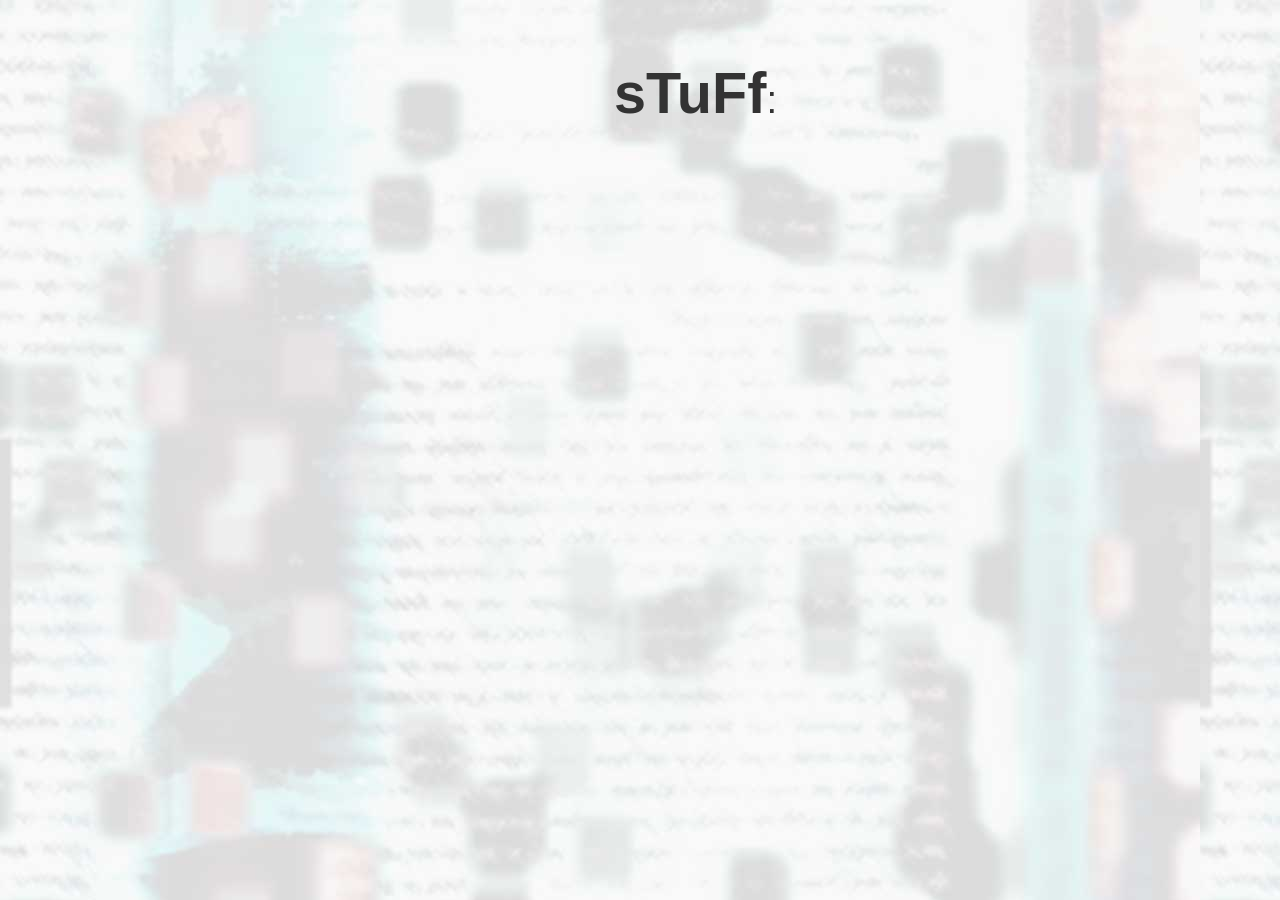
<file: index.html>
<!doctype html>
<html lang="en">
  <head>
    <meta charset="utf-8">
    <title>Junior Klegseth: sTuFf</title>
    <meta name="robots" content="noindex" />
    <link rel="stylesheet" href="style.css" type="text/css" />
    <style type="text/css">
      
      li {
        list-style: none;
        padding: 10px 0;
      }
      
      span, a {
        display: none;
      }
      
      p span {
        font-size: .7em;
      }
      
      strong {
        font-size: 1.5em;
      }
    </style>
  </head>
  <body>
    <ul>
      <li>
        <strong>sTuFf</strong>: <span>hmmmmmm</span>
      </li>
      
    <script src="//ajax.googleapis.com/ajax/libs/jquery/1.8.3/jquery.min.js"></script>
    <script type="text/javascript" src="jquery.text-effects.js"></script>
    <script type="text/javascript">
      $(document).ready(function(){
      
        $('li').each(function(){
          $(this).css('margin-left', Math.floor(Math.random() * 401) - 200 + 'px');
        });
        var speed = 2000;
        var elements = $("span, a");
        var length = elements.length;
        var index = 0;
        var timer = setInterval(doScramble, speed);
        
        function doScramble(){
          $(elements.eq(index)).show().scrambledWriter();
          index++;
          if (index >= length) {
            clearInterval(timer);
          }
        }
      });
    </script>
  </body>
</html>
</file>
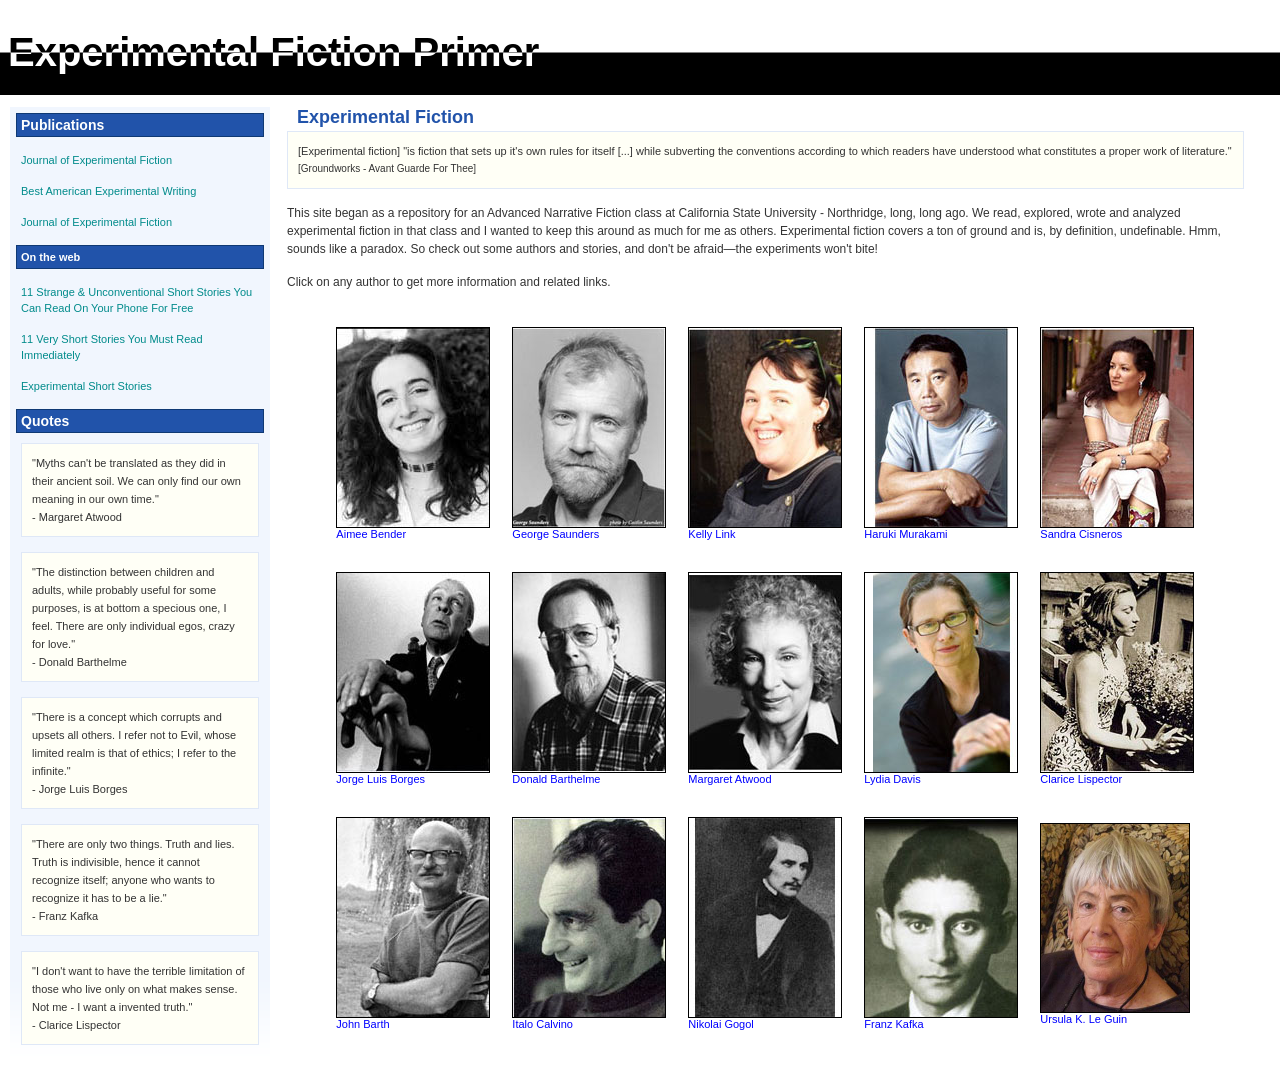
<file: 408/index.html>
<!DOCTYPE html
	PUBLIC "-//W3C//DTD XHTML 1.0 Transitional//EN" "http://www.w3.org/TR/xhtml1/DTD/xhtml1-transitional.dtd">
<html xmlns="http://www.w3.org/1999/xhtml">

<head>

	<!-- Site Title -->
	<title>Junior Klegseth: Experimental Fiction Primer</title>
	<meta name="robots" content="noindex" />
	<script type="text/javascript" src="scripts/ibox/ibox.js"></script>
	<script type="text/javascript">iBox.setPath('scripts/ibox/');</script>
	<link rel="stylesheet" href="scripts/ibox/ibox.css" type="text/css" media="screen" />
	<link href="css/style.css" type="text/css" rel="stylesheet" />

	<style type="text/css">
		*,
*:after,
*:before {
	box-sizing: border-box;
}
		body {
			font-family: verdana, arial, sans-serif;
		}
		#right_side img {
			margin-bottom: 10px;
		}

		#content {
			padding-left: 15px;
		}

		table#list {
			font-size: 12px;
			color: #2153AA;
			margin: 10px 0 0 10px;
		}

		table#list td {
			border-color: #cccc66;
			padding: 10px 5px;
			color: #fff;
			text-align: center;

		}

		table#list td a {
			color: #2153AA;
			font-weight: bold;
			text-decoration: underline;
		}

		table#list th {
			background-color: #2153AA;
			color: #fff;
			border-color: #cccc66;
			padding: 10px;
			text-align: center;
		}

		table#list .firstCell {
			color: #2153AA;
			text-align: left;
		}

		#info p {
			margin-left: 15px;
			margin-right: 20px;
		}

		#info img {
			margin: 15px;
			float: left;
		}

		#info h1 {
			margin-left: 15px;
		}

		/* the style starts here */
		a.tooltip {
			color: red;
		}

		a.tooltip b {
			display: none;
		}

		a.tooltip:hover {
			border: 0;
			position: relative;
			z-index: 500;
			text-decoration: none;
		}

		a.tooltip:hover b {
			display: block;
			position: absolute;
			top: 20px;
			left: -25px;
			padding: 5px;
			font-weight: normal;
			color: #000;
			border: 1px solid #888;
			background: #ffc;
			width: 250px;
			padding-top: 10px;
			line-height: 19px;
			text-decoration: none;
		}

		.author_details {
			font-size: 12px;
			font-family: sans-serif;
		}

		.author_details h3 {
			display: inline;
		}

		.cite {
			font-size: 10px;
		}

		#ibox_footer {
			color: #fff;
			font-variant: small-caps;
		}

		.author_details img,
		.authorgrid img {
			border: 1px solid black;
		}

		.youtube {
			font-size: 10px;
			color: #000099;
		}

		.links a,
		.links a:visited {
			color: darkcyan;
			text-decoration: none;
		}

		.links a:hover,
		.links a:active {
			text-decoration: underline;
			background: lightblue;
			text-decoration: none;
		}

		.links a.span.authoratt {
			color: red;
		}

		.gt {
			font-size: 120%;
			font-weight: bold;
			color: #ccc;
		}

		.tagline {
			color: darkslateblue;
			font-size: 18px;
		}
		.text-box {
	position: relative;
	display: flex;
	align-items: center;
	justify-content: center;
	margin-left: -20px;
	width: 110%;
}

h1 {
	font-family: "Inter", sans-serif;
	font-size: 40px;
	font-weight: 900;
	background-color: #000;
	color: #fff;
	margin: 0;
	display: block;
	padding: .5em;
	width: 100%;
}

h1:nth-child(2) {
	position: absolute;
	background-color: #fff;
	color: #000;
	clip-path: inset(-1% -1% 50% -1%); /* Added the negative values to prevent icky "bleed" in Chrome */
}
	</style>
</head>

<body style="background-color:#fff;">

	<div id="page_wrapper">

		<div id="header_wrapper">

			<div class="text-box">

				<h1>Experimental Fiction Primer
				<h1>Experimental Fiction Primer

			</div>

		</div>

		<table>
			<tr>
				<td style="width:260px;" id="left_side">

					<div class="links">
						<h3>Publications</h3>

						<p style="color:#ccc;"> <a href="https://www.experimentalfiction.com/">Journal of Experimental
								Fiction</a></p>

						<p style="color:#ccc;"> <a href="http://bax.site.wesleyan.edu/">Best American Experimental
								Writing
							</a></p>

						<p style="color:#ccc;"> <a href="https://www.experimentalfiction.com/">Journal of Experimental
								Fiction</a></p>

						<h4>On the web</h4>

						<p> <a
								href="https://www.bustle.com/p/11-experimental-short-stories-that-you-can-read-right-now-online-9733522">
								11 Strange & Unconventional Short Stories You Can Read On Your Phone For Free</a></p>

						<p> <a href="https://lithub.com/11-very-short-stories-you-must-read-immediately/">
								11 Very Short Stories You Must Read Immediately</a></p>

						<p> <a href="https://www.shortstoryguide.com/experimental-short-stories/">
								Experimental Short Stories

							</a></p>





					</div>






					<h3>Quotes</h3>

					<div class='featurebox_side'>
						"Myths can't be translated as they did in their ancient soil. We can only find our own meaning
						in our own time." <br />
						- Margaret Atwood</div>


					<div class='featurebox_side'>
						"The distinction between children and adults, while probably useful for some purposes, is at
						bottom a specious one, I feel. There are only individual egos, crazy for love."<br />- Donald
						Barthelme
					</div>
					<div class='featurebox_side'>
						"There is a concept which corrupts and upsets all others. I refer not to Evil, whose limited
						realm is that of ethics; I refer to the infinite."<br />- Jorge Luis Borges
					</div>

					<div class='featurebox_side'>
						"There are only two things. Truth and lies. Truth is indivisible, hence it cannot recognize
						itself; anyone who wants to recognize it has to be a lie."<br />- Franz Kafka
					</div>

					<div class='featurebox_side'>
						"I don't want to have the terrible limitation of those who live only on what makes sense. Not me
						- I want a invented truth."<br />- Clarice Lispector
					</div>

	</div>
	</td>
	<td id="content">

		<h3>Experimental Fiction</h3>

		<div class='featurebox_center'>
			[Experimental fiction] "is fiction that sets up it's own rules for itself [...] while subverting the
			conventions according to which readers have understood what constitutes a proper work of literature." <span
				class="cite">[Groundworks - Avant Guarde For Thee]</span>

		</div>

		<p>
		</p>
		<h4></h4>

		<p>This site began as a repository for an Advanced Narrative Fiction class at California State University -
			Northridge, long, long ago. We read, explored, wrote and analyzed experimental fiction in that class and I
			wanted to keep this around as much for me as others. Experimental fiction covers a ton of ground and is, by
			definition, undefinable. Hmm, sounds like a paradox. So check out some authors and stories, and don't be
			afraid&#151;the experiments won't bite!</p>

		<p>Click on any author to get more information and related links.</p>


		<table align="center" cellspacing="20" class="authorgrid">
			<tr>
				<td><a href="#bender" rel="ibox" title="Aimee Bender"><img src="authors/main/bender.jpg" alt="" /></a>
					<div class="desc"> <a href="#bender" rel="ibox" title="Aimee Bender">Aimee Bender</a></div>
					<div id="bender" style="display:none;" class="author_details"><img src="authors/main/bender.jpg"
							alt="" style="float:left;margin-right:10px;" alt="" />
						<h3>Aimee Bender</h3> [<a href="http://aimeebender.com/">Website</a>]
						<p>Aimee Bender is an American novelist and short story writer, known for her often fantastic
							and surreal plots and characters. A close friend of Alice Sebold (both graduated from the
							distinguished creative writing MFA program at UC Irvine), she also teaches creative writing
							at the University of Southern California. A native of Los Angeles, Bender is influenced by
							the French Surrealists and the Italian writer Italo Calvino. <span
								class="cite">[Source:Wikipedia]</span></p>
						<table>
							<tr>
								<td>
									<iframe width="392" height="220" src="https://www.youtube.com/embed/GcuKsL4L8Fo"
										title="YouTube video player" frameborder="0"
										allow="accelerometer; autoplay; clipboard-write; encrypted-media; gyroscope; picture-in-picture"
										allowfullscreen></iframe>
									<div class="desc">Aimee at Authors@Google</div>
								</td>
								<td>
									<img src="authors/aimeebender1.jpg" width="200" height="97" alt="" />
								</td>
							</tr>
						</table>
						<div class="youtube">Note: To view the full size videos at YouTube, click on the playing video.
						</div>
					</div>
				</td>

				<!-- saunders -->
				<td><a href="#saunders" rel="ibox" title="George Saunders"><img src="authors/main/saunders.jpg"
							alt="" /></a>
					<div class="desc"> <a href="#saunders" rel="ibox" title="George Saunders">George Saunders</a></div>

					<div id="saunders" style="display:none;" class="author_details"><img src="authors/main/saunders.jpg"
							style="float:left;margin-right:10px;" alt="" />
						<h3>George Saunders</h3> [<a href="https://georgesaundersbooks.com/">Website</a>]
						<p>Saunders' fiction often focuses on the absurdity of consumerism and corporate culture. While
							many reviewers are quick to mention the satirical tone in most of Saunders' writing, many of
							these same works also deal with philosophical questions of morality. The tragicomic element,
							concurrently devastating and wildly funny, has earned Saunders comparisons to Kurt Vonnegut,
							a writer to whom Saunders has acknowledged a debt. <span
								class="cite">[Source:Wikipedia]</span></p>
						<table>
							<tr>
								<td><iframe width="392" height="220" src="https://www.youtube.com/embed/EQS65RAeoJU"
										title="YouTube video player" frameborder="0"
										allow="accelerometer; autoplay; clipboard-write; encrypted-media; gyroscope; picture-in-picture"
										allowfullscreen></iframe>
									<div class="desc">George Saunders at Authors@Google</div><br /><iframe width="392"
										height="220" src="https://www.youtube.com/embed/1m8CSpuckSY"
										title="YouTube video player" frameborder="0"
										allow="accelerometer; autoplay; clipboard-write; encrypted-media; gyroscope; picture-in-picture"
										allowfullscreen></iframe>
									<div class="desc">George Saunders Reads "Bohemians"</div>
								</td>
							</tr>
						</table>
						<div class="youtube">Note: To view the full size videos at YouTube, click on the playing video.
						</div>
					</div>
				</td>

				<!-- link -->
				<td><a href="#link" rel="ibox" title="Kelly Link"><img src="authors/main/link.jpg" alt="" /></a>
					<div class="desc"> <a href="#link" rel="ibox" title="Kelly Link">Kelly Link</a></div>
					<div id="link" style="display:none;" class="author_details"><img src="authors/main/link.jpg"
							style="float:left;margin-right:10px;" alt="" />
						<h3>Kelly Link</h3> [<a href="https://kellylink.net/">Website</a>]

						<p>Kelly Link is an American author of short stories born in 1969 [1]. Her stories might be
							described as slipstream or magic realism: sometimes a combination of science fiction,
							fantasy, horror, mystery, and realism. <span class="cite">[Source:Wikipedia]</span></p>
						<table>
							<tr>
								<td>
									<iframe width="392" height="220" src="https://www.youtube.com/embed/dVqtX95neAM"
										title="YouTube video player" frameborder="0"
										allow="accelerometer; autoplay; clipboard-write; encrypted-media; gyroscope; picture-in-picture"
										allowfullscreen></iframe>
									<div class="desc">Kelly Link Interview</div>
								</td>
							</tr>
						</table>
						<div class="youtube">Note: To view the full size videos at YouTube, click on the playing video.
						</div>
					</div>
				</td>

				<!-- murakami -->
				<td><a href="#murakami" rel="ibox" title="Haruki Murakami"><img src="authors/main/murakami.jpg"
							alt="" /></a>
					<div class="desc"> <a href="#murakami" rel="ibox" title="Haruki Murakami">Haruki Murakami</a></div>

					<div id="murakami" style="display:none;" class="author_details"><img src="authors/main/murakami.jpg"
							style="float:left;margin-right:10px;" alt="" />
						<h3>Haruki Murakami</h3> [<a href="https://www.harukimurakami.com/">Website</a>]

						<p>Murakami's fiction, often criticized for being "pop" literature by Japan's literary
							establishment, is humorous and surreal, and at the same time digresses on themes of
							alienation, loneliness, and longing for love in a way that has touched readers in the US and
							Europe, as well as in East Asia.[citation needed] In addition, Murakami's writing has also
							been criticized because of his portrayal of Japan's obsession with capitalism.[citation
							needed] Through his work, he was able to capture the spiritual emptiness of his generation
							and explore the negative effects of Japan's work-dominated mentality. His writing criticizes
							the decrease in human values and a loss of connection between people in Japan's capitalist
							society. <span class="cite">[Source:Wikipedia]</span></p>
						<table>
							<tr>
								<td>
									<iframe width="392" height="220" src="https://www.youtube.com/embed/yTE-4U-cN9s"
										title="YouTube video player" frameborder="0"
										allow="accelerometer; autoplay; clipboard-write; encrypted-media; gyroscope; picture-in-picture"
										allowfullscreen></iframe>
									<div class="desc">Oscar Winning adaptation of "On Seeing the 100% Perfect Girl One
										Beautiful April Morning"</div>
									<br /><iframe width="392" height="220"
										src="https://www.youtube.com/embed/PmjZr9tMwnk" title="YouTube video player"
										frameborder="0"
										allow="accelerometer; autoplay; clipboard-write; encrypted-media; gyroscope; picture-in-picture"
										allowfullscreen></iframe>
									<div class="desc">"MASTERS OF INSANITY"</div>
								</td>
							</tr>
						</table>
						<div class="youtube">Note: To view the full size videos at YouTube, click on the playing video.
						</div>
					</div>
				</td>

				<!-- cisneros -->
				<td><a href="#cisneros" rel="ibox" title="Sandra Cisneros"><img src="authors/main/cisneros.jpg"
							alt="" /></a>
					<div class="desc"> <a href="#cisneros" rel="ibox" title="Sandra Cisneros">Sandra Cisneros</a></div>
					<div id="cisneros" style="display:none;" class="author_details"><img src="authors/main/cisneros.jpg"
							style="float:left;margin-right:10px;" alt="" />
						<h3>Sandra Cisneros</h3> [<a href="http://www.sandracisneros.com/">Website</a>]

						<p>In a 1992 interview, Cisneros said: "A story is like a Giacometti sculpture; the further you
							get away from it, the clearer you can see it." She has also stated that she chooses the
							ugliest topics she can find and writes about them, in order to inform her readers about
							reality. She also wrote most of her writings based on her own personal experience and what
							she has seen from other people's lives. She put both of them together to write her books.
							<span class="cite">[Source:Wikipedia]</span></p>
						<table>
							<tr>
								<td>
									<iframe width="392" height="220" src="https://www.youtube.com/embed/jd6hHx418Qg"
										title="YouTube video player" frameborder="0"
										allow="accelerometer; autoplay; clipboard-write; encrypted-media; gyroscope; picture-in-picture"
										allowfullscreen></iframe>
									<div class="desc">"The House On Mango Street"</div>
								</td>
								<td><img src="authors/scisnero.jpg" alt="" /></td>
							</tr>
						</table>
						<div class="youtube">Note: To view the full size videos at YouTube, click on the playing video.
						</div>
					</div>
				</td>
			</tr>

			<tr>
				<!-- borges -->
				<td><a href="#borges" rel="ibox" title="Jorge Luis Borges"><img src="authors/main/borges.jpg"
							alt="" /></a>
					<div class="desc"> <a href="#borges" rel="ibox" title="Jorge Luis Borges">Jorge Luis Borges</a>
					</div>
					<div id="borges" style="display:none;" class="author_details"><img src="authors/main/borges.jpg"
							style="float:left;margin-right:10px;" alt="" />
						<h3>Jorge Luis Borges</h3> [<a
							href="https://en.wikipedia.org/wiki/Jorge_Luis_Borges">Wikipedia</a>]

						<p>Argentine poet, essayist, and short-story writer, whose tales of fantasy and dreamworlds are
							classics of the 20th-century world literature. Borges was profoundly influenced by European
							culture, English literature, and such thinkers as Berkeley, who argued that there is no
							material substance; the sensible world consists only of ideas, which exists for so long as
							they are perceived. Most of Borges's tales embrace universal themes - the often recurring
							circular labyrinth can be seen as a metaphor of life or a riddle which theme is time. <span
								class="cite">[Source:www.kirjasto.sci.fi/jlborges.htm]</span></p>
						<table>
							<tr>
								<td>
									<iframe width="392" height="220" src="https://www.youtube.com/embed/nN5hDQgMI2g"
										title="YouTube video player" frameborder="0"
										allow="accelerometer; autoplay; clipboard-write; encrypted-media; gyroscope; picture-in-picture"
										allowfullscreen></iframe>
									<div class="desc">The Circular Ruins</div>
								</td>
								<td>
									<img src="authors/borges2s.jpg" width="200" height="158" alt="" />
								</td>
							</tr>
						</table>
						<div class="youtube">Note: To view the full size videos at YouTube, click on the playing video.
						</div>
					</div>
				</td>

				<!-- barthelme -->
				<td><a href="#barthelme" rel="ibox" title="Donald Barthelme"><img src="authors/main/barthelme.jpg"
							alt="" /></a>
					<div class="desc"> <a href="#barthelme" rel="ibox" title="Donald Barthelme">Donald Barthelme</a>
					</div>
					<div id="barthelme" style="display:none;" class="author_details"><img
							src="authors/main/barthelme.jpg" style="float:left;margin-right:10px;" alt="" />
						<h3>Donald Barthelme</h3> [<a
							href="https://en.wikipedia.org/wiki/Donald_Barthelme">Wikipedia</a>]

						<p>Barthelme's short stories are often exceptionally compact (a form sometimes called
							"short-short story," "flash fiction," or "sudden fiction"), often focusing only on incident
							rather than complete narratives. (He did, however, write some longer stories with more
							traditional narrative arcs.) At first, these stories contained short epiphanic moments.
							Later in his career, the stories were not consciously philosophical or symbolic. His fiction
							had its admirers and detractors, being hailed as profoundly disciplined or derided as
							meaningless and academic postmodernism. Barthelme's thoughts and work were largely the
							result of twentieth-century angst as he read extensively, for example in Pascal, Husserl,
							Heidegger, Kierkegaard, Ionesco, Beckett, Sartre, and Camus. <span
								class="cite">[Source:Wikipedia]</span></p>
						<table>
							<tr>
								<td>
									<iframe width="392" height="220" src="https://www.youtube.com/embed/ozc_wkc28nc"
										title="YouTube video player" frameborder="0"
										allow="accelerometer; autoplay; clipboard-write; encrypted-media; gyroscope; picture-in-picture"
										allowfullscreen></iframe>
									<div class="desc">"40 Stories" MTV PSA Timothy Hutton</div>
								</td>
								<td><img src="authors/barthelme2.jpg" width="200" height="308" alt="" /></td>
							</tr>
						</table>
						<div class="youtube">Note: To view the full size videos at YouTube, click on the playing video.
						</div>
					</div>
				</td>

				<!-- atwood -->
				<td><a href="#atwood" rel="ibox" title="Margaret Atwood"><img src="authors/main/atwood.jpg"
							alt="" /></a>
					<div class="desc"> <a href="#atwood" rel="ibox" title="Margaret Atwood">Margaret Atwood</a></div>
					<div id="atwood" style="display:none;" class="author_details"><img src="authors/main/atwood.jpg"
							style="float:left;margin-right:10px;" alt="" />
						<h3>Margaret Atwood</h3> [<a href="http://www.owtoad.com/">Website</a>]

						<p>A prolific poet, novelist, literary critic, feminist and activist, she is a winner of the
							Booker Prize and Arthur C. Clarke Award, and has been a finalist for the Governor General's
							Award seven times, winning twice. Atwood is among the most-honored authors of fiction in
							recent history.[1] While she is best known for her work as a novelist, her poetry is
							noteworthy. Many of her poems have been inspired by myths, and fairy tales, which were an
							interest of hers from an early age. <span class="cite">[Source:Wikipedia]</span></p>
						<table>
							<tr>
								<td>
									<<iframe width="392" height="220" src="https://www.youtube.com/embed/VMrz_ivl8jo"
										title="YouTube video player" frameborder="0"
										allow="accelerometer; autoplay; clipboard-write; encrypted-media; gyroscope; picture-in-picture"
										allowfullscreen></iframe>
										<div class="desc">Margaret Atwood with Bill Moyers</div>
								</td>
								<td><img src="authors/atwood2.jpg" width="200" height="190" alt="" /></td>
							</tr>
						</table>
						<div class="youtube">Note: To view the full size videos at YouTube, click on the playing video.
						</div>
					</div>
				</td>

				<!-- davis -->
				<td><a href="#davis" rel="ibox" title="Lydia Davis"><img src="authors/main/davis.jpg" alt="" /></a>
					<div class="desc"> <a href="#davis" rel="ibox" title="Lydia Davis">Lydia Davis</a></div>
					<div id="davis" style="display:none;" class="author_details"><img src="authors/main/davis.jpg"
							style="float:left;margin-right:10px;" alt="" />
						<h3>Lydia Davis</h3> [<a href="https://en.wikipedia.org/wiki/Lydia_Davis">Wikipedia</a>]

						<p>In a 1992 interview, Cisneros said: "A story is like a Giacometti sculpture; the further you
							get away from it, the clearer you can see it." She has also stated that she chooses the
							ugliest topics she can find and writes about them, in order to inform her readers about
							reality. She also wrote most of her writings based on her own personal experience and what
							she has seen from other people's lives. She put both of them together to write her books.
							<span class="cite">[Source:Wikipedia]</span></p>

						<div class="desc"><a
								href="http://www.boston.com/news/globe/ideas/articles/2007/04/29/qa_with_lydia_davis/"
								style="text-decoration:underline;">Q&amp;A with Lydia Davis @ The Boston Globe</a></div>
						<table>
							<tr>
								<td><iframe width="392" height="220" src="https://www.youtube.com/embed/pdDSe-6AEt8"
										title="YouTube video player" frameborder="0"
										allow="accelerometer; autoplay; clipboard-write; encrypted-media; gyroscope; picture-in-picture"
										allowfullscreen></iframe>
									<div class="desc">"The House Behind"</div>
								</td>
								<td><img src="authors/ldavis2.jpg" width="200" height="336" alt="" /></td>
							</tr>
						</table>
						<div class="youtube">Note: To view the full size videos at YouTube, click on the playing video.
						</div>
					</div>
				</td>

				<!-- lispector -->
				<td><a href="#lispector" rel="ibox" title="Clarice Lispector"><img src="authors/main/lispector.jpg"
							alt="" /></a>
					<div class="desc"> <a href="#lispector" rel="ibox" title="Clarice Lispector">Clarice Lispector</a>
					</div>
					<div id="lispector" style="display:none;" class="author_details"><img
							src="authors/main/lispector.jpg" style="float:left;margin-right:10px;" alt="" />
						<h3>Clarice Lispector</h3> [<a href="http://www.claricelispector.com.br/">Website</a>
						(Portuguese)]

						<p>Acclaimed internationally for her innovative novels and short stories, she was also a
							journalist and a translator. A legendary figure in Brazil, renowned for her mystical
							writings, her great personal beauty, and her eccentric personality, she is now considered
							(with Jo�o Guimar�es Rosa) one of the two most outstanding Brazilian prose writers of the
							twentieth century. <span class="cite">[Source:Wikipedia]</span></p>

						<div class="desc"><a href="http://www.nytimes.com/2005/03/11/books/11sala.html">An Enigmatic
								Author Who Can Be Addictive (New York Times)</a></div>
						<table>
							<tr>
								<td><iframe width="392" height="220" src="https://www.youtube.com/embed/w1zwGLBpULs"
										title="YouTube video player" frameborder="0"
										allow="accelerometer; autoplay; clipboard-write; encrypted-media; gyroscope; picture-in-picture"
										allowfullscreen></iframe>
									<div class="desc">Interview with Clarice Lispector - São Paulo, 1977 (English
										subtitles)
									</div>
								</td>
								<td><img src="authors/clarice03.gif" width="200" height="275" alt="" /></td>
							</tr>
						</table>
						<div class="youtube">Note: To view the full size videos at YouTube, click on the playing video.
						</div>
					</div>
				</td>
			</tr>
			<tr>

				<!-- barth -->
				<td><a href="#barth" rel="ibox" title="John Barth"><img src="authors/main/barth.jpg" alt="" /></a>
					<div class="desc"> <a href="#barth" rel="ibox" title="John Barth">John Barth</a></div>
					<div id="barth" style="display:none;" class="author_details"><img src="authors/main/barth.jpg"
							style="float:left;margin-right:10px;" alt="" />
						<h3>John Barth</h3> [<a href="https://en.wikipedia.org/wiki/John_Barth">Wikipedia</a>]


						<p>American novelist and short-story writer, known for the postmodernist and metafictive quality
							of his work. <span class="cite">[Source:Wikipedia]</span></p>
						<div class="desc"><a href="https://freshairarchive.org/guests/john-barth"
								style="text-decoration:underline;">Three episodes of John Barth on Fresh Air</a></div>
						<table>
							<tr>
								<td><img src="authors/barth2.jpg" width="200" height="292" alt="" /</td>
							</tr>
						</table>
						<div class="youtube">Note: To view the full size videos at YouTube, click on the playing video.
						</div>
					</div>
				</td>

				<!-- calvino -->
				<td><a href="#calvino" rel="ibox" title="Italo Calvino"><img src="authors/main/calvino.jpg"
							alt="" /></a>
					<div class="desc"> <a href="#calvino" rel="ibox" title="Italo Calvino">Italo Calvino</a></div>
					<div id="calvino" style="display:none;" class="author_details"><img src="authors/main/calvino.jpg"
							style="float:left;margin-right:10px;" alt="" />
						<h3>Italo Calvino</h3> [<a href="https://en.wikipedia.org/wiki/Italo_Calvino">Wikipedia</a>]

						<p>Italian journalist and writer of short stories and novels. His best known works include the
							Our Ancestors trilogy (1952-1959), the Cosmicomics collection of short stories (1965), and
							the novels Invisible Cities (1972) and If on a winter's night a traveler (1979). Lionized in
							England and America, he was, at the time of his death, the most-translated contemporary
							Italian writer and might well have become Italy�s sixth winner of the Nobel Prize for
							Literature (after Eugenio Montale) had he lived. <span
								class="cite">[Source:Wikipedia]</span></p>
						<table>
							<tr>
								<td><iframe width="392" height="220" src="https://www.youtube.com/embed/e15qx_-hT_M"
										title="YouTube video player" frameborder="0"
										allow="accelerometer; autoplay; clipboard-write; encrypted-media; gyroscope; picture-in-picture"
										allowfullscreen></iframe>
									<div class="desc">A Sign in Space by Italo Calvino read by A Poetry Channel</div>
								</td>
								<td><img src="authors/calvino_2.jpg" width="200" height="174" alt="" /></td>
							</tr>
						</table>
						<div class="youtube">Note: To view the full size videos at YouTube, click on the playing video.
						</div>
					</div>
				</td>

				<!-- gogol -->
				<td><a href="#gogol" rel="ibox" title="Nikolai Gogol"><img src="authors/main/gogol.jpg" alt="" /></a>
					<div class="desc"> <a href="#gogol" rel="ibox" title="Nikolai Gogol">Nikolai Gogol</a></div>
					<div id="gogol" style="display:none;" class="author_details"><img src="authors/main/gogol.jpg"
							style="float:left;margin-right:10px;" alt="" />
						<h3>Nikolai Gogol</h3>

						<p>Ukrainian-born Russian writer.[1] Although his early works were heavily influenced by his
							Ukrainian upbringing and identity, he wrote in Russian and his works belong to the tradition
							of Russian literature; often called the "father of modern Russian realism," he was one of
							the first Imperial Russian authors to criticize Russia's way of life.[2] The novels Taras
							Bul'ba (1835; 1842 [revised edition]), Dead Souls (1842), the play The Inspector-General
							(1836, 1842), and the short story The Overcoat (1842) are among his masterpieces. <span
								class="cite">[Source:Wikipedia]</span></p>
						<table>
							<tr>
								<td><iframe width="392" height="220" src="https://www.youtube.com/embed/CcYIhb9lDI8"
										title="YouTube video player" frameborder="0"
										allow="accelerometer; autoplay; clipboard-write; encrypted-media; gyroscope; picture-in-picture"
										allowfullscreen></iframe>
									<div class="desc">"Diary of a Madman" (Part 1 of 3)</div>
								</td>
								<td><img src="authors/gogol2.jpg" width="200" height="228" alt="" /></td>
							</tr>
						</table>
						<div class="youtube">Note: To view the full size videos at YouTube, click on the playing video.
						</div>
				</td>

				<!-- kafka -->
				<td><a href="#kafka" rel="ibox" title="Franz Kafka"><img src="authors/main/kafka.jpg" alt="" /></a>
					<div class="desc"> <a href="#kafka" rel="ibox" title="Franz Kafka">Franz Kafka</a></div>
					<div id="kafka" style="display:none;" class="author_details"><img src="authors/main/kafka.jpg"
							style="float:left;margin-right:10px;" alt="" />
						<h3>Franz Kafka</h3> [<a href="http://www.kafka.org/">The Kafka Project</a>]

						<p>One of the major German-language fiction writers of the 20th century. He was born to a
							middle-class Jewish family in Prague, Austria-Hungary (now Czech Republic). His unique body
							of writing�much of which is incomplete and was published posthumously�is among the most
							influential in Western literature. His stories, such as The Metamorphosis (1915), and
							novels, including The Trial (1925) and The Castle (1926), concern troubled individuals in a
							nightmarishly impersonal and bureaucratic world. <span
								class="cite">[Source:Wikipedia]</span></p>
						<table>
							<tr>
								<td><iframe width="392" height="220" src="https://www.youtube.com/embed/Rj4FfWhM6Bk"
										title="YouTube video player" frameborder="0"
										allow="accelerometer; autoplay; clipboard-write; encrypted-media; gyroscope; picture-in-picture"
										allowfullscreen></iframe>
									<div class="desc">New Metamorphosis Trailer 2018 (Note: this story needs to be
										<em>read</em>)</div>
								</td>
								<td><img src="authors/kafka4_sm.gif" width="200" height="286" alt="" /></td>
							</tr>
							<tr>
								<td colspan="2"><img src="authors/kafka5s.jpg" width="200" height="262" alt="" /><img
										src="authors/Kafka3s.jpg" width="200" height="207" alt="" /></td>
							</tr>

						</table>
						<div class="youtube">Note: To view the full size videos at YouTube, click on the playing video.
						</div>
					</div>
				</td>

				<!-- Guin -->
				<td><a href="#guin" rel="ibox" title="Ursula K. Le Guin"><img src="authors/main/guin.jpg" width="150"
							height="190" alt="" /></a>
					<div class="desc"> <a href="#guin" rel="ibox" title="Ursula K. Le Guin">Ursula K. Le Guin</a></div>
					<div id="guin" style="display:none;" class="author_details"><img src="authors/main/guin.jpg"
							width="150" height="190" style="float:left;margin-right:10px;" alt="" />
						<h3>Ursula K. Le Guin</h3> [<a href="http://www.ursulakleguin.com">Website</a>]

						<p>American author. She has written novels, poetry, children's books, essays, and short stories,
							most notably in the fantasy and science fiction genres. She was first published in the
							1960s. Her works explore Taoist, anarchist, ethnographic, feminist, psychological and
							sociological themes. She has received several Hugo and Nebula awards, and was awarded the
							Gandalf Grand Master award in 1979 and the Science Fiction and Fantasy Writers of America
							Grand Master Award in 2003. Her novel The Farthest Shore won the National Book Award for
							Children's Books in 1973. <span class="cite">[Source:Wikipedia]</span></p>
						<table>
							<tr>
								<td><iframe width="392" height="220" src="https://www.youtube.com/embed/mPvksvIcIKs"
										title="YouTube video player" frameborder="0"
										allow="accelerometer; autoplay; clipboard-write; encrypted-media; gyroscope; picture-in-picture"
										allowfullscreen></iframe>
									<div class="desc">Reading from her novel, LAVINIA</div><br /><iframe width="392"
										height="220" src="https://www.youtube.com/embed/fFMtje0Dpj8"
										title="YouTube video player" frameborder="0"
										allow="accelerometer; autoplay; clipboard-write; encrypted-media; gyroscope; picture-in-picture"
										allowfullscreen></iframe>
									<div class="desc">A take on "The Ones Who Walk Away From Omelas"</div>
								</td>
							</tr>

						</table>
						<div class="youtube">Note: To view the full size videos at YouTube, click on the playing video.
						</div>
					</div>
				</td>
			</tr>
		</table>

	</td>
	</tr>
	</table>


	</div>

</body>

</html>
</file>
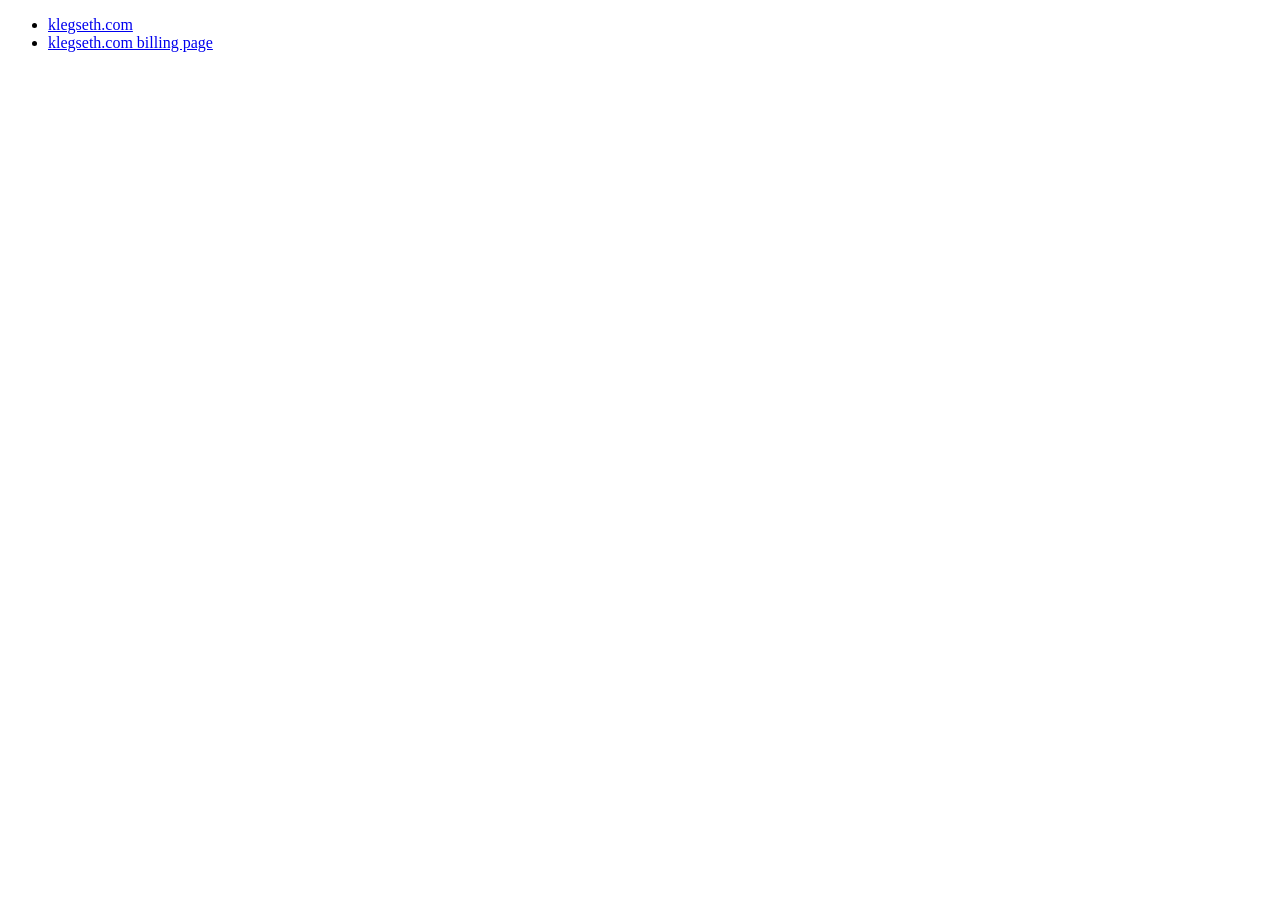
<file: ga-test.html>
<!DOCTYPE html>
<html lang="en">
<head>
  <meta charset="UTF-8">
  <meta name="viewport" content="width=device-width, initial-scale=1.0">
  <meta http-equiv="X-UA-Compatible" content="ie=edge">
  <title>Document</title>
</head>
<body>
  <ul>
    <li><a href="http://klegseth.com/">klegseth.com</a></li>
    <li><a href="http://billing.klegseth.com/billing.html">klegseth.com billing page</a></li>
  </ul>

</body>
</html>
</file>
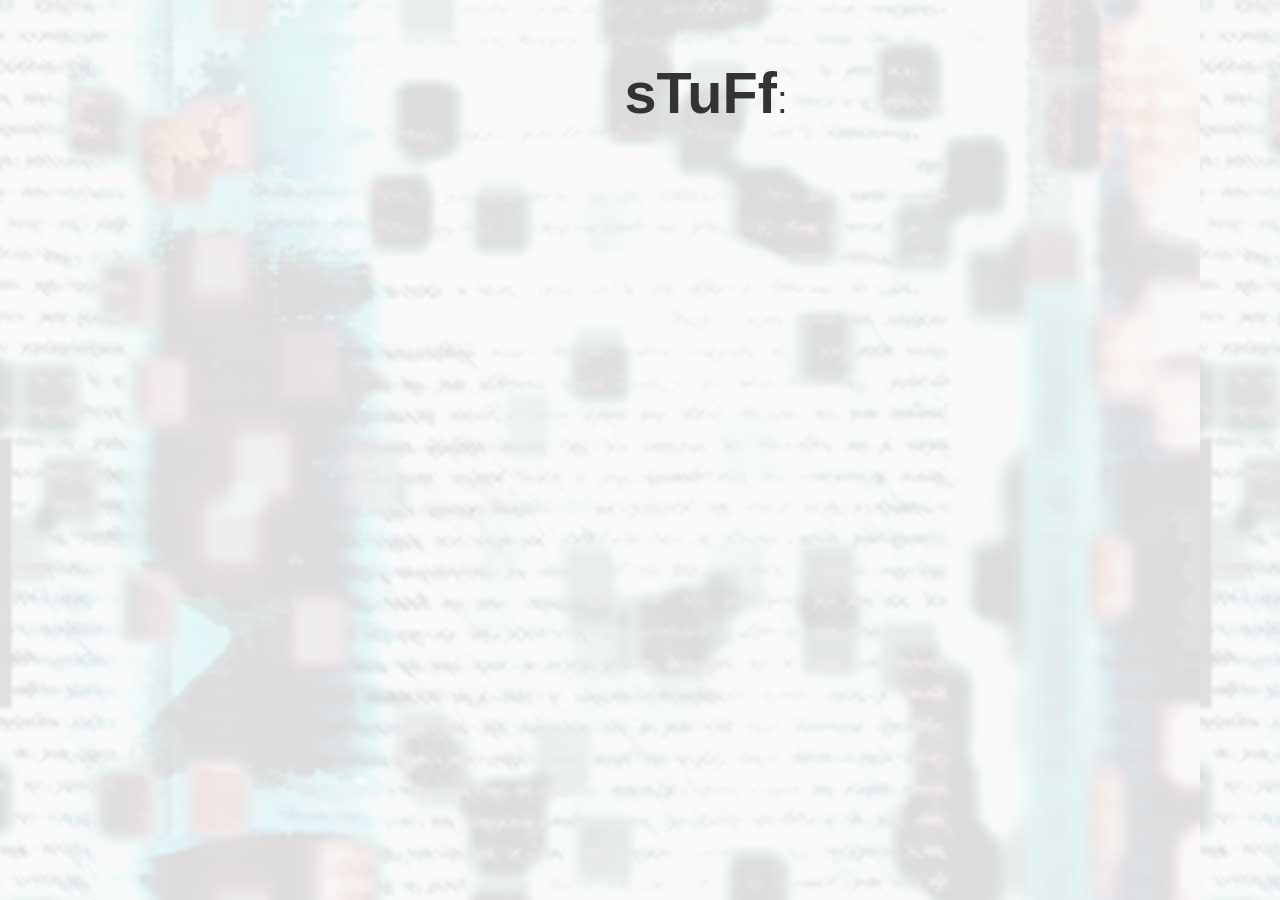
<file: stuff.html>
<!doctype html>
<html lang="en">

<head>
  <meta charset="utf-8">
  <title>Junior Klegseth: sTuFf - Random Clutter</title>
  <meta name="robots" content="noindex" />
  <link rel="stylesheet" href="style.css" type="text/css" />
  <style type="text/css">
    li {
      list-style: none;
      padding: 10px 0;
    }

    span,
    a {
      display: none;
    }

    p span {
      font-size: .7em;
    }

    strong {
      font-size: 1.5em;
    }

    .small {
      color: #999;
      font-size: 24px;
      letter-spacing: 2px;
    }
  </style>
</head>

<body>
  <ul>
    <li>
      <strong>sTuFf</strong>: <span>Random clutter</span><br />
      <span class="small">
        <super>*</super> sporadic profanity (what's so funny 'bout peace, love and profanity?), content may offend some
      </span>
    </li>
    <li>
      <a href="Junior Klegseth - Wagner Cycle.pdf" target="_blank">Wagner's Cycle</a>
    </li>
    <li>
      <a href="Junior Klegseth - Laughing Like Heathens.pdf" target="_blank">Laughing Like Heathens</a>
    </li>
    <li>
      <a href="Junior Klegseth - Revised Standard Version.pdf" target="_blank">Revised Standard Version</a>
    </li>
    <li>
      <a href="Klegseth-NR Ten Text Messages That Came With the Cellphone.pdf" target="_blank">Ten Text Messages That
        Came With the Cellphone</a>
    </li>
    <li>
      <a href="Junior Klegseth - The Second Law of Thermodynamics.pdf" target="_blank">The Second Law of
        Thermodynamics</a>
    </li>
    <li>
      <a href="JuniorKlegseth_Babylon.pdf" target="_blank">Babylon (poem)</a>
    </li>
    <li><br />
      <span>Other <strong>sTuFf</strong> - Quora answers on fiction</span>
    </li>
    <li>
      <a target="_blank" href="https://qr.ae/pGmmSF">What is the symbolism of the lambs in Silence of the Lambs?</a>
    </li>
    <li>
      <a target="_blank" href="https://qr.ae/pGmmSN">Who are some of the most memorable tragic figures, either in
        fiction, movies
        or in real life? Why?</a>
    </li>
    <li>
      <a target="_blank" href="https://qr.ae/pGmB4t">What are some cool hacks for suspending disbelief when telling a
        story?</a>
    </li>
    <li><a target="_blank" href="https://qr.ae/pGmm3v">What is the highest purpose of a writer?</a></li>
    <li><a target="_blank" href="https://qr.ae/pGmm3A">Do fiction authors have their story mapped out before writing or
        find the
        plot along the way?</a></li>
    <li><br />
      <span>Other, other <strong>sTuFf</strong></span>
    </li>
    <li>
      <a target="_blank" href="408/">My experimental fiction starter</a>
    </li>
    <li><br />
      <span>Other, other, other <strong>sTuFf</strong> - Music on Apple Music</span>
    </li>
    <li>
      <a target="_blank" href="https://music.apple.com/us/artist/junior-lee-klegseth/259613487">Junior Lee Klegseth -
        Long Way Home</a>
    </li>
    <li>
      <a target="_blank" href="https://music.apple.com/us/artist/the-redhot-blues/1129594615">The RedHot Blues</a>
    </li>
    <li>
      <a target="_blank" href="https://music.apple.com/us/artist/the-shafran-klegseth-band/1132337090">The
        Shafran-Klegseth Band</a>
    </li>
    <!-- <li>
        <span>Other <strong>sTuFf</strong></span>
      </li>
      <li>
        <a href="408/GiveHead.html" target="_blank">Give Head! - the Online Random Headline Generator</a> <span>Because sometimes bullshit makes more sense than reality!</span>
      </li>
      <li>
        <a href="../king_george_ii/" target="_blank">King George II, A Drownéd Man, A Fool, and a Madman : A Shakespearean Tramedy</a>
      </li> -->
  </ul>
  <p>
    <br />
    <span>&copy; All rights reserved.</span>
  </p>
  <script src="//ajax.googleapis.com/ajax/libs/jquery/1.8.3/jquery.min.js"></script>
  <script type="text/javascript" src="jquery.text-effects.js"></script>
  <script type="text/javascript">
    $(document).ready(function () {

      $('li').each(function () {
        $(this).css('margin-left', Math.floor(Math.random() * 401) - 200 + 'px');
      });
      var speed = 2000;
      var elements = $("span, a");
      var length = elements.length;
      var index = 0;
      var timer = setInterval(doScramble, speed);

      function doScramble() {
        $(elements.eq(index)).show().scrambledWriter();
        index++;
        if (index >= length) {
          clearInterval(timer);
        }
      }
    });
  </script>
</body>

</html>
</file>
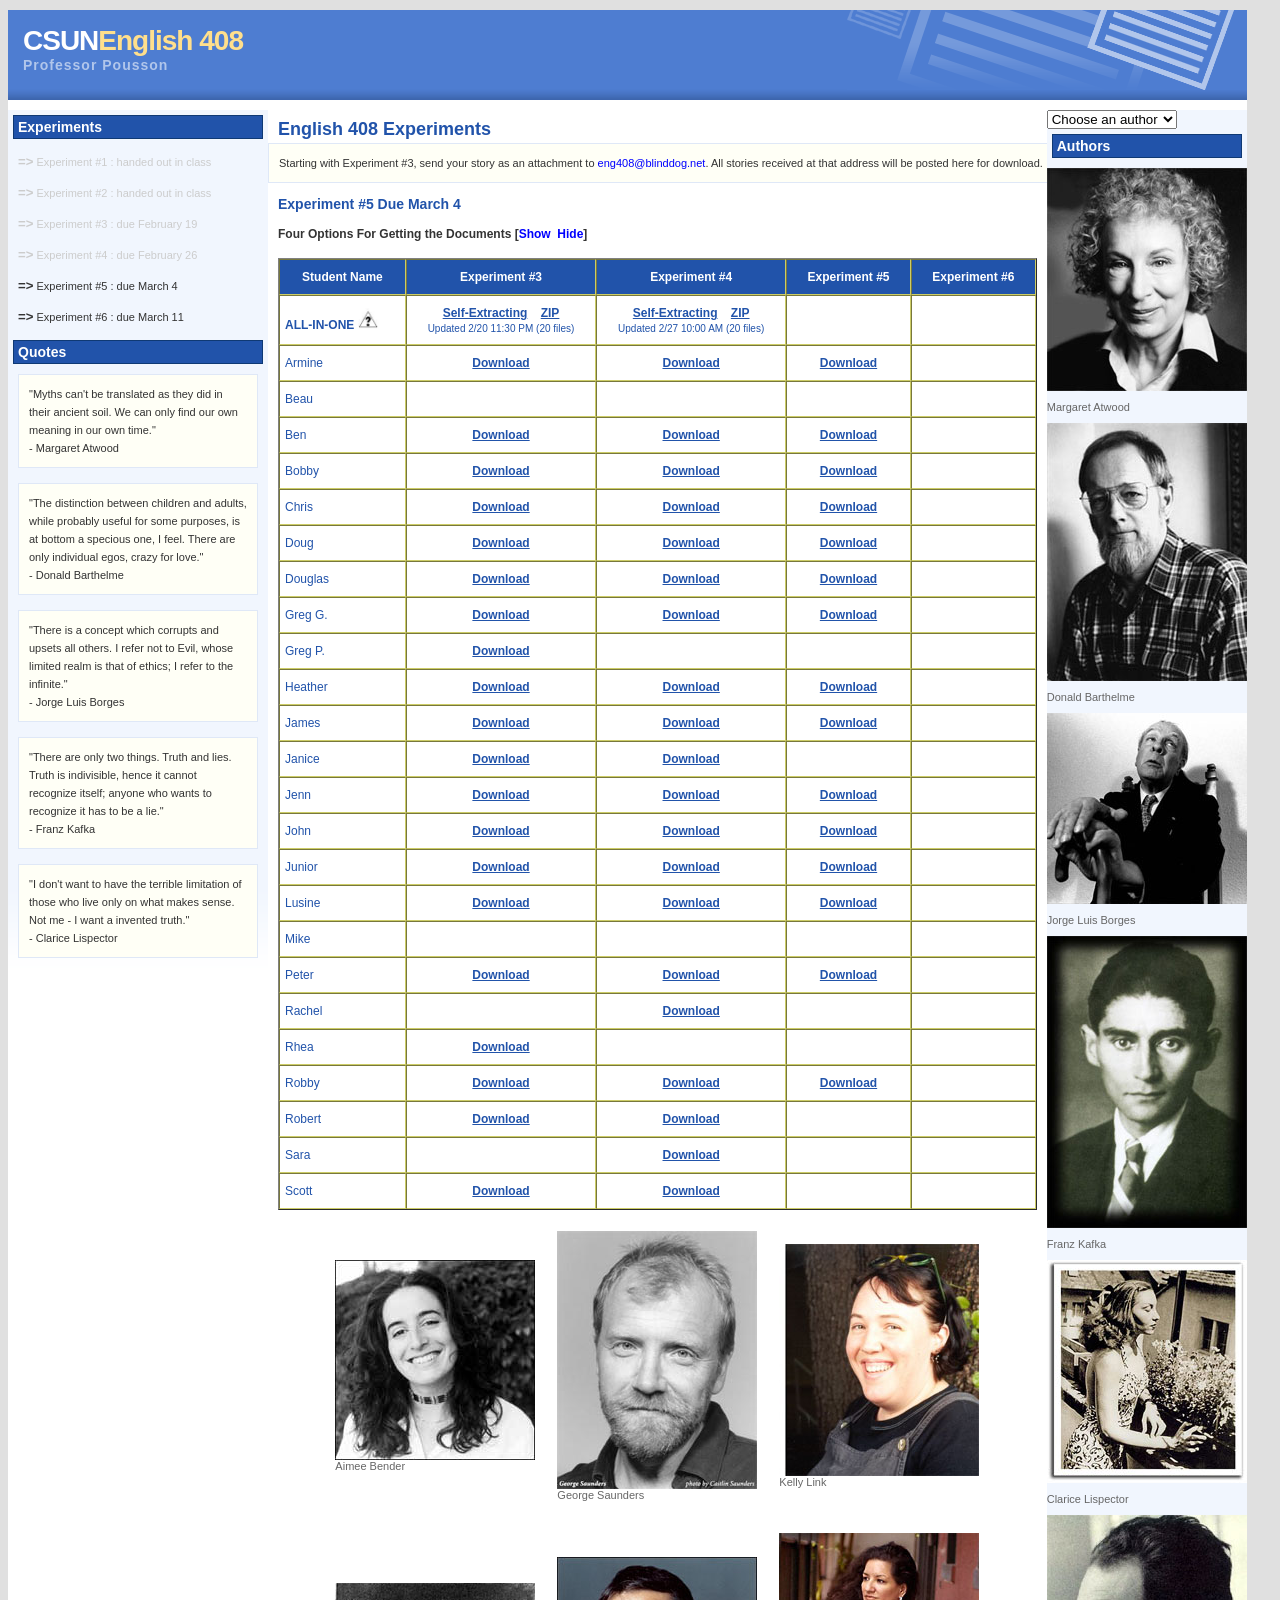
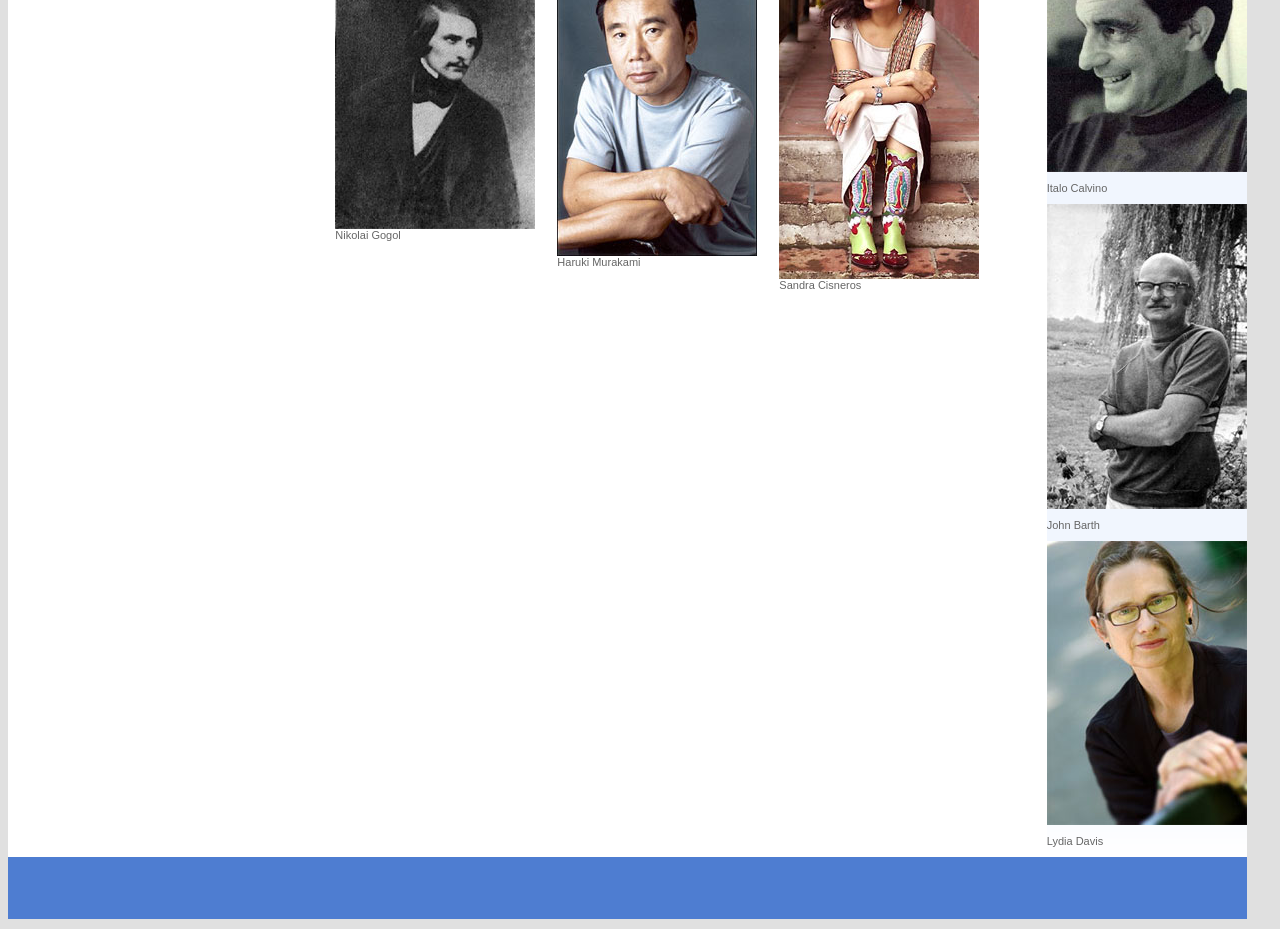
<file: 408/index.old.html>
<!DOCTYPE html PUBLIC "-//W3C//DTD XHTML 1.0 Transitional//EN" "http://www.w3.org/TR/xhtml1/DTD/xhtml1-transitional.dtd">
<html xmlns="http://www.w3.org/1999/xhtml">
<head>

<!-- Site Title -->
<title>CSUN English 408 : Professor Pousson</title>
<link href="css/style.css" type="text/css" rel="stylesheet" />

<style type="text/css">
#right_side img { margin-bottom:10px; }

table#list {
  font-family: verdana, arial, sans-serif;
  font-size: 12px;
  color: #2153AA;
	margin:10px 0 0 10px;
}

table#list td { 
	border-color:#cccc66;
	padding:10px 5px;
	color:#fff;
	text-align:center;

}

table#list td a {
  color: #2153AA;
	font-weight:bold;
	text-decoration:underline;
}

table#list th { 
  background-color: #2153AA;
	color:#fff;
	border-color:#cccc66;
	padding:10px;
	text-align:center;
}

table#list .firstCell { color:#2153AA; text-align:left; }

#info p {margin-left:15px; margin-right:20px;}
#info img {margin:15px; float:left;}
#info h1 {margin-left:15px;}
/* the style starts here */
a.tooltip {color:#c00;}
a.tooltip b {display:none;}
a.tooltip:hover {border:0; position:relative; z-index:500; text-decoration:none;}
a.tooltip:hover b {display:block; position:absolute; top:20px; left:-25px; padding:5px; font-weight:normal; color:#000; border:1px solid #888; background:#ffc; width:250px;padding-top:10px;line-height:19px;text-decoration:none;}
a.tooltip:hover b em {position:absolute; left:20px; top:-6px; width:11px; height:6px; background:#fff url(img/tooltip.gif) 0 0; display:block; font-size:1px;}
</style>
<SCRIPT LANGUAGE="JavaScript" TYPE="text/javascript">
<!--
function changeDiv (divID) {
	if (divID.length > 3) {
		document.getElementById("blank").style.display = "none";
		document.getElementById("saunders").style.display = "none";
		document.getElementById("murakami").style.display = "none";
		document.getElementById("link").style.display = "none";
		document.getElementById("kafka").style.display = "none";
		document.getElementById("borges").style.display = "none";
		document.getElementById("cisneros").style.display = "none";
		document.getElementById("lispector").style.display = "none";
		document.getElementById("gogol").style.display = "none";
		document.getElementById("davis").style.display = "none";
		document.getElementById("cisneros").style.display = "none";
		document.getElementById("calvino").style.display = "none";
		document.getElementById("bender").style.display = "none";
		document.getElementById("barthelme").style.display = "none";
		document.getElementById("barth").style.display = "none";
		document.getElementById("atwood").style.display = "none";
		var div = document.getElementById(divID);
		div.style.display = "";
	} else {
		document.getElementById("blank").style.display = "";
	}

}
//-->
</SCRIPT>
</head>

<body onload="document.getElementById('ddlAuthors').selectedIndex = 0;">

<div id="page_wrapper">

<div id="header_wrapper">

<div id="header">

<h1>CSUN<font color="#FFDF8C">English 408</font></h1>
<h2>Professor Pousson</h2>
<h2></h2>

</div>

<div id="navcontainer" style="display:none;">

<ul id="navlist">
<li id="active"><a href="#" id="current">Experiment</a></li>
<li><a href="#">Item two</a></li>
<li><a href="#">Item three</a></li>
<li><a href="#">Item four</a></li>
<li><a href="#">Item five</a></li>
</ul>
</div>

</div>

<div id="left_side">

<h3>Experiments</h3>

<p style="color:#ccc;"><span style="font-size:120%;font-weight:bold;">=&gt;</span> Experiment #1 : handed out in class</p>
<p style="color:#ccc;"><span style="font-size:120%;font-weight:bold;">=&gt;</span> Experiment #2 : handed out in class</p>
<p style="color:#ccc;"><span style="font-size:120%;font-weight:bold;">=&gt;</span> Experiment #3 : due February 19</p>
<p style="color:#ccc;"><span style="font-size:120%;font-weight:bold;">=&gt;</span> Experiment #4 : due February 26</p>
<p><span style="font-size:120%;font-weight:bold;">=&gt;</span> Experiment #5 : due March 4</p>
<p><span style="font-size:120%;font-weight:bold;">=&gt;</span> Experiment #6 : due March 11</p>

<h3>Quotes</h3>

<div class='featurebox_side'>
      "Myths can't be translated as they did in their ancient soil. We can only find our own meaning in our own time." <br />
- Margaret Atwood</div>


<div class='featurebox_side'>
"The distinction between children and adults, while probably useful for some purposes, is at bottom a specious one, I feel. There are only individual egos, crazy for love."<br />- Donald Barthelme
</div>
<div class='featurebox_side'>
	"There is a concept which corrupts and upsets all others. I refer not to Evil, whose limited realm is that of ethics; I refer to the infinite."<br />- Jorge Luis Borges
</div>

<div class='featurebox_side'>
	"There are only two things. Truth and lies. Truth is indivisible, hence it cannot recognize itself; anyone who wants to recognize it has to be a lie."<br />- Franz Kafka
</div>

<div class='featurebox_side'>	
	"I don't want to have the terrible limitation of those who live only on what makes sense. Not me - I want a invented truth."<br />- Clarice Lispector
</div>

</div>

<div id="right_side">
	<select id="ddlAuthors" onchange="changeDiv(this.value);">
		<option value="blank" selected>Choose an author</option>
		<option value="atwood">Margaret Atwood</option>
		<option value="barth">John Barth</option>
		<option value="barthelme">Donald Barthelme</option>
		<option value="bender">Aimee Bender</option>
		<option value="borges">Jorge Luis Borges</option>
		<option value="calvino">Italo Calvino</option>
		<option value="cisneros">Sandra Cisneros</option>
		<option value="davis">Lydia Davis</option>
		<option value="kafka">Franz Kafka</option>
		<option value="lispector">Clarice Lispector</option>
		<option value="link">Kelly Link</option>
		<option value="murakami">Haruki Murakami</option>
		<option value="gogol">Nikolai Gogol</option>
		<option value="saunders">George Saunders</option>
	</select>
	<div id="atwood" style="display:none;">
		<h3>Margaret Atwood</h3>
		<img src="authors/atwood.jpg" width="200" height="223" alt="" />
		<img src="authors/atwood2.jpg" width="200" height="190" alt="" />
		<object width="200" height="160"><param name="movie" value="http://www.youtube.com/v/VMrz_ivl8jo&rel=1"></param><param name="wmode" value="transparent"></param><embed src="http://www.youtube.com/v/VMrz_ivl8jo&rel=1" type="application/x-shockwave-flash" wmode="transparent" width="200" height="160"></embed></object>
			<div class="desc">Margaret Atwood with Bill Moyers</div>
	</div>
	<div id="barth" style="display:none;">
		<h3>John Barth</h3>
		<img src="authors/barth.jpg" width="200" height="305" alt="" />
		<img src="authors/barth2.jpg" width="200" height="292" alt="" />
		<div class="desc"><a href="http://www.themodernword.com/SCRIPTorium/barth_interview.html" style="text-decoration:underline;">Interview</a></div>
		<div class="desc"><a href="http://www.davidlouisedelman.com/barth/" style="text-decoration:underline;">The John Barth Information Center</a></div>
	</div>
	<div id="barthelme" style="display:none;">
		<h3>Donald Barthelme</h3>
		<img src="authors/barthelme.jpg" width="200" height="258" alt="" />
		<img src="authors/barthelme2.jpg" width="200" height="308" alt="" />
		<object width="200" height="160"><param name="movie" value="http://www.youtube.com/v/ozc_wkc28nc&rel=1"></param><param name="wmode" value="transparent"></param><embed src="http://www.youtube.com/v/ozc_wkc28nc&rel=1" type="application/x-shockwave-flash" wmode="transparent" width="200" height="160"></embed></object>
			<div class="desc">"40 Stories" MTV PSA Timothy Hutton</div>
	</div>
	<div id="bender" style="display:none;">
		<h3>Aimee Bender</h3>
		<img src="authors/bender.jpg" width="200" height="200" alt="" />
		<img src="authors/aimeebender1.jpg" width="200" height="97" alt="" />
		<object width="200" height="160"><param name="movie" value="http://www.youtube.com/v/GcuKsL4L8Fo&rel=1"></param><param name="wmode" value="transparent"></param><embed src="http://www.youtube.com/v/GcuKsL4L8Fo&rel=1" type="application/x-shockwave-flash" wmode="transparent" width="200" height="160"></embed></object>
			<div class="desc">Aimee at Authors@Google</div>
	</div>
	<div id="borges" style="display:none;">
		<h3>Jorge Luis Borges</h3>
			<img src="authors/borges_s.jpg" width="200" height="191" alt="" />
			<img src="authors/kafka4_sm.gif" width="200" height="286" alt="" />
			<img src="authors/borges2s.jpg" width="200" height="158" alt="" />
		<object width="200" height="160"><param name="movie" value="http://www.youtube.com/v/nN5hDQgMI2g&rel=1"></param><param name="wmode" value="transparent"></param><embed src="http://www.youtube.com/v/nN5hDQgMI2g&rel=1" type="application/x-shockwave-flash" wmode="transparent" width="200" height="160"></embed></object>
			<div class="desc">The Circular Ruins</div>
	</div>
	<div id="calvino" style="display:none;">
		<h3>Italo Calvino</h3>
		<img src="authors/calvino_2.jpg" width="200" height="174" alt="" /><img src="authors/calvin1.jpg" width="200" height="257" alt="" />
		<object width="200" height="160"><param name="movie" value="http://www.youtube.com/v/sf1PIAPdZWg&rel=1"></param><param name="wmode" value="transparent"></param><embed src="http://www.youtube.com/v/sf1PIAPdZWg&rel=1" type="application/x-shockwave-flash" wmode="transparent" width="200" height="160"></embed></object>
			<div class="desc">"Good For Nothing" Winner of the Stewart Prize, 1998</div>
	</div>
	
	<div id="cisneros" style="display:none;">
		<h3>Sandra Cisneros</h3>
		<img src="authors/cisneros.jpg" width="200" height="346" alt="" />
		<img src="authors/cisneros2.jpg" width="200" height="197" alt="" />
			<object width="200" height="160"><param name="movie" value="http://www.youtube.com/v/jd6hHx418Qg&rel=1"></param><param name="wmode" value="transparent"></param><embed src="http://www.youtube.com/v/jd6hHx418Qg&rel=1" type="application/x-shockwave-flash" wmode="transparent" width="200" height="160"></embed></object>
			<div class="desc">"The House On Mango Street"</div>
	</div>
	<div id="davis" style="display:none;">
		<h3>Lydia Davis</h3>
		<img src="authors/ldavis.jpg" width="200" height="284" alt="" />
		<img src="authors/ldavis2.jpg" width="200" height="336" alt="" /><br />
		<div class="desc"><a href="http://www.boston.com/news/globe/ideas/articles/2007/04/29/qa_with_lydia_davis/" style="text-decoration:underline;">Q&amp;A with Lydia Davis</a></div>
			<object width="200" height="160"><param name="movie" value="http://www.youtube.com/v/pdDSe-6AEt8&rel=1"></param><param name="wmode" value="transparent"></param><embed src="http://www.youtube.com/v/pdDSe-6AEt8&rel=1" type="application/x-shockwave-flash" wmode="transparent" width="200" height="160"></embed></object>	
			<div class="desc">"The House Behind"</div>
	</div>
	<div id="gogol" style="display:none;">
		<h3>Nikolai Gogol</h3>
		<img src="authors/Gogol.jpg" width="200" height="246" alt="" />
		<img src="authors/gogol2.jpg" width="200" height="228" alt="" />
		<div class="desc"><a href="http://www.youtube.com/watch?v=CcYIhb9lDI8" style="text-decoration:underline;">"Diary of a Madman" at YouTube</a></div>
	</div>
	


	<div id="kafka" style="display:none;">
		<h3>Franz Kafka</h3>
		<img src="authors/kafka2s.jpg" width="200" height="292" alt="" />
		<img src="authors/kafka5s.jpg" width="200" height="262" alt="" />
		<img src="authors/Kafka3s.jpg" width="200" height="207" alt="" />
		<object width="200" height="160"><param name="movie" value="http://www.youtube.com/v/wOrhpRtEXH8&rel=1"></param><param name="wmode" value="transparent"></param><embed src="http://www.youtube.com/v/wOrhpRtEXH8&rel=1" type="application/x-shockwave-flash" wmode="transparent" width="200" height="160"></embed></object>
			<div class="desc">The Metamorphosis of Franz Kafka</div>
	</div>
	<div id="link" style="display:none;">
		<h3>Kelly Link</h3>
		<img src="authors/link.jpg" width="200" height="232" alt="" />
		<img src="authors/kellylink2.jpg" width="200" height="267" alt="" />
		<object width="200" height="160"><param name="movie" value="http://www.youtube.com/v/6WPmq-gprbs&rel=1"></param><param name="wmode" value="transparent"></param><embed src="http://www.youtube.com/v/6WPmq-gprbs&rel=1" type="application/x-shockwave-flash" wmode="transparent" width="200" height="160"></embed></object>
			<div class="desc">Kelly Link at Authors@Google</div>
	</div>
	<div id="lispector" style="display:none;">
		<h3>Clarice Lispector</h3>
			<img src="authors/clarice-lispector.jpg" width="200" height="223" alt="" />
			<img src="authors/clarice03.gif" width="200" height="275" alt="" />
			<object width="200" height="160"><param name="movie" value="http://www.youtube.com/v/TMCKyLU8n54&rel=1"></param><param name="wmode" value="transparent"></param><embed src="http://www.youtube.com/v/TMCKyLU8n54&rel=1" type="application/x-shockwave-flash" wmode="transparent" width="200" height="160"></embed></object>
			<div class="desc">Photo Montage of Clarice Lispector</div>
	</div>
	<div id="murakami" style="display:none;">
		<h3>Haruki Murakami</h3>
			<img src="authors/murakami.jpg" width="200" height="299" alt="" />
			<object  width="200" height="160"><param name="movie" value="http://www.youtube.com/v/yTE-4U-cN9s&rel=1"></param><param name="wmode" value="transparent"></param><embed src="http://www.youtube.com/v/yTE-4U-cN9s&rel=1" type="application/x-shockwave-flash" wmode="transparent"  width="200" height="160"></embed></object>
			<div class="desc">Oscar Winning adaptation of "On Seeing the 100% Perfect Girl One Beautiful April Morning"</div>
			
			<object width="200" height="160"><param name="movie" value="http://www.youtube.com/v/PmjZr9tMwnk&rel=1"></param><param name="wmode" value="transparent"></param><embed src="http://www.youtube.com/v/PmjZr9tMwnk&rel=1" type="application/x-shockwave-flash" wmode="transparent" width="200" height="160"></embed></object>
			<div class="desc">"MASTERS OF INSANITY"</div>
	</div>
	
	
	
	<div id="saunders" style="display:none;">
		<h3>George Saunders</h3>
			<img src="authors/saunders.jpg" width="200" height="258" alt="" />
			<object width="200" height="160"><param name="movie" value="http://www.youtube.com/v/EQS65RAeoJU&rel=1"></param><param name="wmode" value="transparent"></param><embed src="http://www.youtube.com/v/EQS65RAeoJU&rel=1" type="application/x-shockwave-flash" wmode="transparent" width="200" height="160"></embed></object>
			<div class="desc">George Saunders at Authors@Google</div>
			<objectwidth="200" height="160"><param name="movie" value="http://www.youtube.com/v/1m8CSpuckSY&rel=1"></param><param name="wmode" value="transparent"></param><embed src="http://www.youtube.com/v/1m8CSpuckSY&rel=1" type="application/x-shockwave-flash" wmode="transparent" width="200" height="160"></embed></object>
			<div class="desc">George Saunders Reads "Bohemians"</div>
	</div>
	<div id="blank">
		<h3>Authors</h3>
		<img src="authors/atwood.jpg" width="200" height="223" alt="" />
			<div class="desc">Margaret Atwood</div>
		<img src="authors/barthelme.jpg" width="200" height="258" alt="" />
			<div class="desc">Donald Barthelme</div>
			<img src="authors/borges_s.jpg" width="200" height="191" alt="" />
			<div class="desc">Jorge Luis Borges</div>
		<img src="authors/kafka2s.jpg" width="200" height="292" alt="" />
			<div class="desc">Franz Kafka</div>
			<img src="authors/clarice-lispector.jpg" width="200" height="223" alt="" />
			<div class="desc">Clarice Lispector</div>
			<img src="authors/calvin1.jpg" width="200" height="257" alt="" />
			<div class="desc">Italo Calvino </div>
		<img src="authors/barth.jpg" width="200" height="305" alt="" />
			<div class="desc">John Barth</div>
			<img src="authors/ldavis.jpg" width="200" height="284" alt="" />
			<div class="desc">Lydia Davis</div>
	</div>

</div>

<div id="content">

<h3>English 408 Experiments</h3>

<div class='featurebox_center'>
Starting with Experiment #3, send your story as an attachment to <a href="mailto:eng408@blinddog.net">eng408@blinddog.net</a>. All stories received at that address will be posted here for download.
</div>

<p>
</p>

<h4>Experiment #5 Due March 4</h4>

<p style="margin-left:10px;font-weight:bold;">Four Options For Getting the Documents [<a href="javascript:void(0);" onclick="document.getElementById('steps').style.display='';">Show</a>&nbsp;&nbsp;<a href="javascript:void(0);" onclick="document.getElementById('steps').style.display='none';">Hide</a>]</p>
<ol id="steps" style="display:none;">
	<li><strong>Read Online</strong>: Most, maybe all, of these postings can be read online just by clicking them and choosing Open.</li>
	<li><strong>Download Each One Individually</strong>: to do this just click (or right click) the Download link next to each name. <strong>No Download link next to a name = no document received yet</strong>.</li>
	<li><strong>Download Self-Extracting Archive</strong> of All Docs: This is an .EXE file, meaning you double click it and it opens the archive of all documents. You may get a security warning because EXE files <em>can</em> be dangerous. These aren't. But then, how well do you know me? <strong>One catch</strong>: archives only have the docs received to that point (go figure), so as more docs come in I will create a new archive and post it.</li>
	<li><strong>Download ZIP Archive</strong> of All Docs: This is a ZIP file. If you have never used ZIP files you may as well ignore this. <strong>One catch</strong>: See #3</li>

</ol>

<table width="95%" id="list" cellspacing="0" border="1">
<tr>
	<th>Student Name</th>
	<th>Experiment #3</th>
	<th>Experiment #4</th>
	<th>Experiment #5</th>
	<th>Experiment #6</th>
</tr>	
<tr>
	<td class="firstCell"><strong>ALL-IN-ONE</strong> <a href="javascript:void(0);" class="tooltip"><img src="img/questionmark.jpg" width="21" height="21" style="border:0;" alt="" /><em></em><b>This will download a <strong>self-extracting (EXE) or ZIP archive</strong> of all experiments received to date (updated each time new experiments are received). If you download this you do not need to download the individual files. See Options  above for more info.</b></a></td>
	<td><a href="docs/Experiment3.exe" class="tooltip">Self-Extracting<em></em><b>This will download a <strong>self-extracting (EXE) archive</strong> of all experiments received to date (updated each time new experiments are received). If you download this you do not need to download the individual files. See Options  above for more info.</b></a> &nbsp;&nbsp;&nbsp;<a href="docs/Experiment3.zip" class="tooltip">ZIP<em></em><b>This will download a <strong>self-extracting (ZIP) archive</strong> of all experiments received to date (updated each time new experiments are received). If you download this you do not need to download the individual files. See Options  above for more info.</b></a><div style="font-size:10px;color:#2153AA;margin-top:3px;">Updated 2/20 11:30 PM (20 files)</div></td>
		<td><a href="docs/4/Experiment4.exe" class="tooltip">Self-Extracting<em></em><b>This will download a <strong>self-extracting (EXE) archive</strong> of all experiments received to date (updated each time new experiments are received). If you download this you do not need to download the individual files. See Options  above for more info.</b></a> &nbsp;&nbsp;&nbsp;<a href="docs/4/Experiment4.zip" class="tooltip">ZIP<em></em><b>This will download a <strong>self-extracting (ZIP) archive</strong> of all experiments received to date (updated each time new experiments are received). If you download this you do not need to download the individual files. See Options  above for more info.</b></a><div style="font-size:10px;color:#2153AA;margin-top:3px;">Updated 2/27 10:00 AM (20 files)</div></td>
	<td>&nbsp;</td>
	<td>&nbsp;</td>
</tr>	
<tr>
	<td class="firstCell">Armine</td>
	<td><a href="docs/Armine_experiment 3.doc">Download</a></td>
	<td><a href="docs/4/Armine_Experiment 4.doc">Download</a></td>
	<td><a href="docs/5/Armine_experiment 5.doc">Download</a></td>
	<td>Download</td>
</tr>	
<tr>
	<td class="firstCell">Beau</td>
	<td>&nbsp;</td>
	<td>&nbsp;</td>
	<td>Download</td>
	<td>Download</td>
</tr>	
<tr>
	<td class="firstCell">Ben</td>
	<td><a href="docs/Ben_ex. 3.doc">Download</a></td>
	<td><a href="docs/4/Ben_The Collector.doc">Download</a></td>
	<td><a href="docs/5/Ben_Ex. 5.doc">Download</a></td>
	<td>Download</td>
</tr>	
<tr>
	<td class="firstCell">Bobby</td>
	<td><a href="docs/Robert_Oulipo turnin story xp save.doc">Download</a></td>
	<td><a href="docs/4/Bobby_Arbitrary Absurdity 2-26-08 xp save.doc">Download</a></td>
	<td><a href="docs/5/Bobby_Experiment 5 Tracey and Charlie.doc">Download</a></td>
	<td>Download</td>
</tr>	
<tr>
	<td class="firstCell">Chris</td>
	<td><a href="docs/Chris_Exercise 3- Endless Opening.doc">Download</a></td>
	<td><a href="docs/4/Chris_Experiment.02.26.08.Fable.doc">Download</a></td>
	<td><a href="docs/5/Chris_Experiment 3.4.08 Epistle.doc">Download</a></td>
	<td>Download</td>
</tr>	
<tr>
	<td class="firstCell">Doug</td>
	<td><a href="docs/Doug_Experiment 3.doc">Download</a></td>
	<td><a href="docs/4/Doug_English 408 - Lost marbles Exp  4.doc">Download</a></td>
	<td><a href="docs/5/Doug_English 408 - Bike Girl Exp  5.doc">Download</a></td>
	<td>Download</td>
</tr>	
<tr>
	<td class="firstCell">Douglas</td>
	<td><a href="docs/English 408 - Experiment 3 (Hell).doc">Download</a></td>
	<td><a href="docs/4/Douglas_Experiment 4.doc">Download</a></td>
	<td><a href="docs/5/Douglas Weaver Experiment 5.doc">Download</a></td>
	<td>Download</td>
</tr>	
<tr>
	<td class="firstCell">Greg G.</td>
	<td><a href="docs/Greg_Reverse_Chronology_Exp3.doc">Download</a></td>
	<td><a href="docs/4/GregG_Epistle.doc">Download</a></td>
	<td><a href="docs/5/GregG_bagless.doc">Download</a></td>
	<td>Download</td>
</tr>	
<tr>
	<td class="firstCell">Greg P.</td>
	<td><a href="docs/Greg_Filth.doc">Download</a></td>
	<td>&nbsp;</td>
	<td>Download</td>
	<td>Download</td>
</tr>	
<tr>
	<td class="firstCell">Heather</td>
	<td><a href="docs/Heather_408ex3.doc">Download</a></td>
	<td><a href="docs/4/Heather_experiment4.doc">Download</a></td>
	<td><a href="docs/5/Heather_experiment5.doc">Download</a></td>
	<td>Download</td>
</tr>	
<tr>
	<td class="firstCell">James</td>
	<td><a href="docs/James_Experiment 3.doc">Download</a></td>
	<td><a href="docs/4/James_Experiment 4.doc">Download</a></td>
	<td><a href="docs/5/James_Experiment 5.doc">Download</a></td>
	<td>Download</td>
</tr>	
<tr>
	<td class="firstCell">Janice</td>
	<td><a href="docs/Janice_Experiment 3.doc">Download</a></td>
	<td><a href="docs/4/Janice_Experiment 4.doc">Download</a></td>
	<td>Download</td>
	<td>Download</td>
</tr>	
<tr>
	<td class="firstCell">Jenn</td>
	<td><a href="docs/Jenn_Ex3.doc">Download</a></td>
	<td><a href="docs/4/Jenn_Ex4.doc">Download</a></td>
	<td><a href="docs/5/Jenn_Ex5.doc">Download</a></td>
	<td>Download</td>
</tr>	
<tr>
	<td class="firstCell">John</td>
	<td><a href="docs/Experiment 3.doc">Download</a></td>
	<td><a href="docs/4/John_Experiment 4 Epistolary.doc">Download</a></td>
	<td><a href="docs/5/John_Experiment 5 vignettes.doc">Download</a></td>
	<td>Download</td>
</tr>	
<tr>
	<td class="firstCell">Junior</td>
	<td><a href="docs/Headlines.doc">Download</a></td>
	<td><a href="docs/4/Junior_Exp4.doc">Download</a></td>
	<td><a href="docs/5/Junior_WagnerCycle.doc">Download</a></td>
	<td>Download</td>
</tr>	
<tr>
	<td class="firstCell">Lusine</td>
	<td><a href="docs/English 408 exp.3.doc">Download</a></td>
	<td><a href="docs/4/Lusine_Eng 408 Exp 4.pdf">Download</a></td>
	<td><a href="docs/5/Lusine_Exp 5.pdf">Download</a></td>
	<td>Download</td>
</tr>	
<tr>
	<td class="firstCell">Mike</td>
	<td>&nbsp;</td>
	<td>&nbsp;</td>
	<td>Download</td>
	<td>Download</td>
</tr>	
<tr>
	<td class="firstCell">Peter</td>
	<td><a href="docs/Peter Experiment Three.doc">Download</a></td>
	<td><a href="docs/4/Peter_Experiment Four.doc">Download</a></td>
	<td><a href="docs/5/Peter_Experiment Five.doc">Download</a></td>
	<td>Download</td>
</tr>	
<tr>
	<td class="firstCell">Rachel</td>
	<td>&nbsp;</td>
	<td><a href="docs/4/Rachel_fishy story.doc">Download</a></td>
	<td>Download</td>
	<td>Download</td>
</tr>	
<tr>
	<td class="firstCell">Rhea</td>
	<td><a href="docs/Rhea_Experiment3.doc">Download</a></td>
	<td>&nbsp;</td>
	<td>Download</td>
	<td>Download</td>
</tr>	
<tr>
	<td class="firstCell">Robby</td>
	<td><a href="docs/Chronicle.doc">Download</a></td>
	<td><a href="docs/4/Robby_Fable.doc">Download</a></td>
	<td><a href="docs/5/Robby_FantasyScienceFiction.doc">Download</a></td>
	<td>Download</td>
</tr>	
<tr>
	<td class="firstCell">Robert</td>
	<td><a href="docs/Robert_Exp3408.doc">Download</a></td>
	<td><a href="docs/4/Robert_Experiment4.doc">Download</a></td>
	<td>Download</td>
	<td>Download</td>
</tr>	
<tr>
	<td class="firstCell">Sara</td>
	<td>&nbsp;</td>
	<td><a href="docs/4/Sara_The dinner guest.doc">Download</a></td>
	<td>Download</td>
	<td>Download</td>
</tr>	
<tr>
	<td class="firstCell">Scott</td>
	<td><a href="docs/scott_experiment 3.doc">Download</a></td>
	<td><a href="docs/4/Scott_experiment 4.doc">Download</a></td>
	<td>Download</td>
	<td>Download</td>
</tr>
</table>

<table align="center" cellspacing="20">
	<tr>
		<td><img src="authors/bender.jpg" width="200" height="200" alt="" />
			<div class="desc">Aimee Bender</div></td>
		<td><img src="authors/saunders.jpg" width="200" height="258" alt="" />
			<div class="desc">George Saunders</div></td>
		<td><img src="authors/link.jpg" width="200" height="232" alt="" />
			<div class="desc">Kelly Link</div></td>
		</tr>
	<tr>
		<td><img src="authors/Gogol.jpg" width="200" height="246" alt="" />
			<div class="desc">Nikolai Gogol</div></td>
		<td>
			<img src="authors/murakami.jpg" width="200" height="299" alt="" />
			<div class="desc">Haruki Murakami </div></td>
		<td>
			<img src="authors/cisneros.jpg" width="200" height="346" alt="" />
			<div class="desc">Sandra Cisneros </div></td>
	</tr>
</table>
			

</div>

<div id="footer"><br />

</div>

</div>

</body>

</html>
</file>
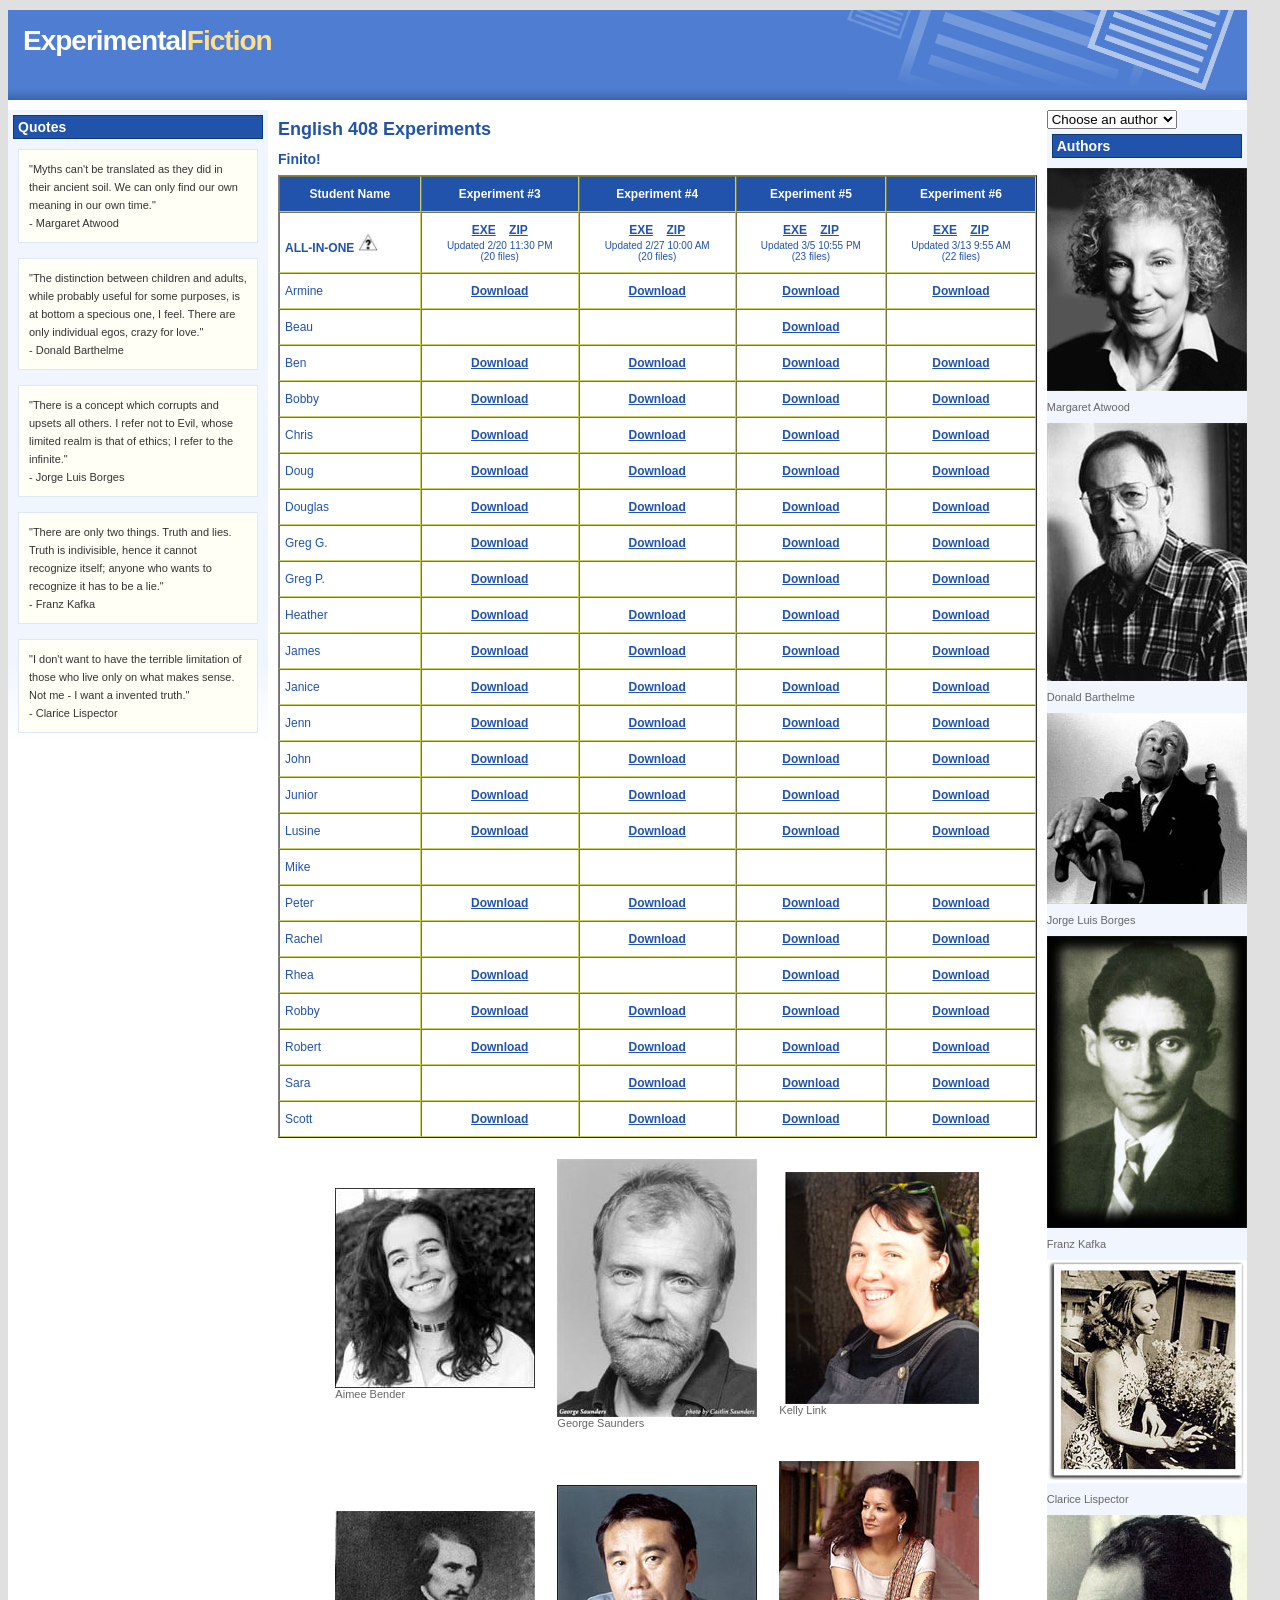
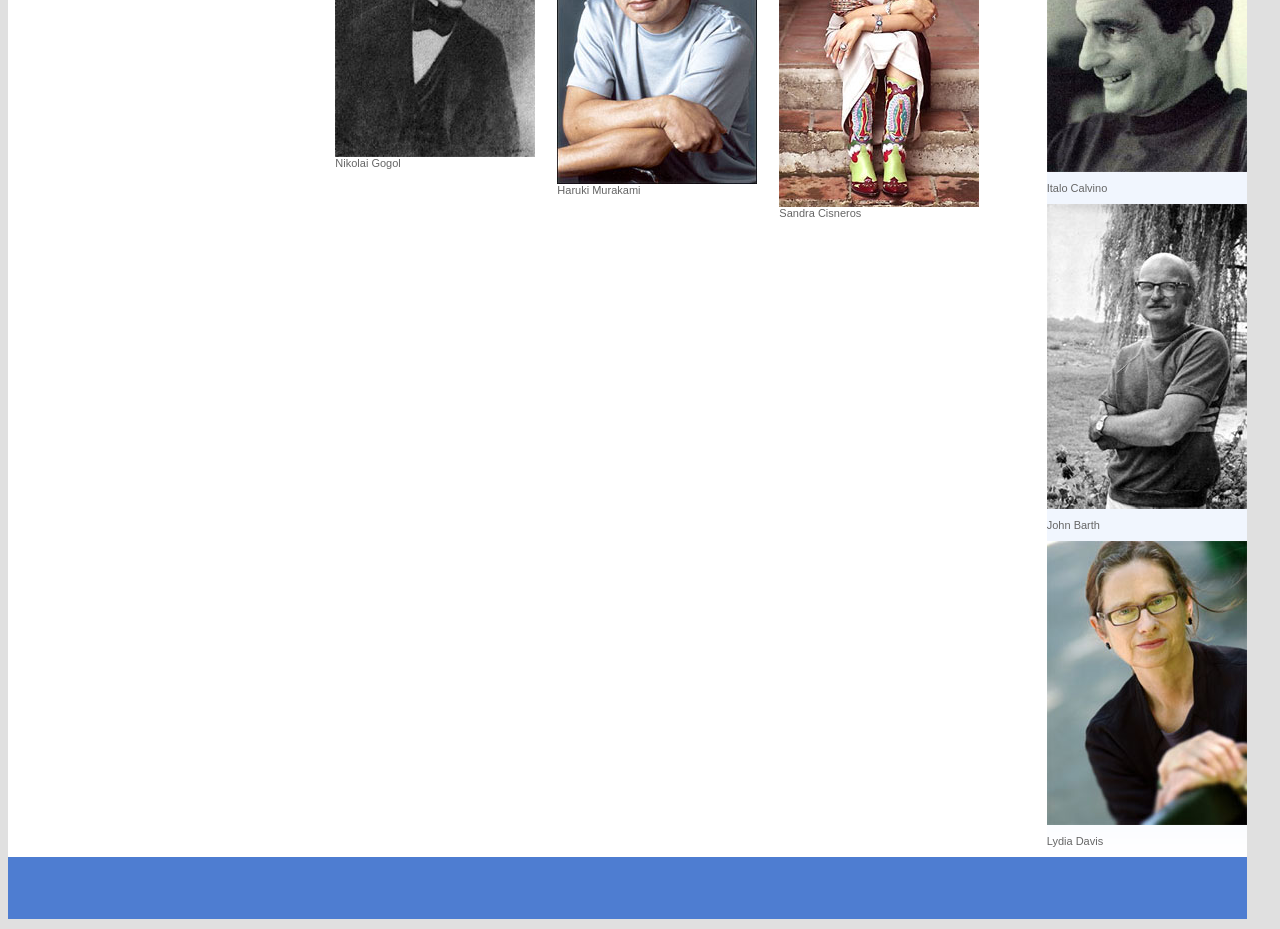
<file: 408/index_.html>
<!DOCTYPE html PUBLIC "-//W3C//DTD XHTML 1.0 Transitional//EN" "http://www.w3.org/TR/xhtml1/DTD/xhtml1-transitional.dtd">
<html xmlns="http://www.w3.org/1999/xhtml">
<head>

<!-- Site Title -->
<title>CSUN English 408 : Professor Pousson</title>
<link href="css/style.css" type="text/css" rel="stylesheet" />

<style type="text/css">
#right_side img { margin-bottom:10px; }

table#list {
  font-family: verdana, arial, sans-serif;
  font-size: 12px;
  color: #2153AA;
	margin:10px 0 0 10px;
}

table#list td { 
	border-color:#cccc66;
	padding:10px 5px;
	color:#fff;
	text-align:center;

}

table#list td a {
  color: #2153AA;
	font-weight:bold;
	text-decoration:underline;
}

table#list th { 
  background-color: #2153AA;
	color:#fff;
	border-color:#cccc66;
	padding:10px;
	text-align:center;
}

table#list .firstCell { color:#2153AA; text-align:left; }

#info p {margin-left:15px; margin-right:20px;}
#info img {margin:15px; float:left;}
#info h1 {margin-left:15px;}
/* the style starts here */
a.tooltip {color:#c00;}
a.tooltip b {display:none;}
a.tooltip:hover {border:0; position:relative; z-index:500; text-decoration:none;}
a.tooltip:hover b {display:block; position:absolute; top:20px; left:-25px; padding:5px; font-weight:normal; color:#000; border:1px solid #888; background:#ffc; width:250px;padding-top:10px;line-height:19px;text-decoration:none;}
a.tooltip:hover b em {position:absolute; left:20px; top:-6px; width:11px; height:6px; background:#fff url(img/tooltip.gif) 0 0; display:block; font-size:1px;}
</style>
<SCRIPT LANGUAGE="JavaScript" TYPE="text/javascript">
<!--
function changeDiv (divID) {
	if (divID.length > 3) {
		document.getElementById("blank").style.display = "none";
		document.getElementById("saunders").style.display = "none";
		document.getElementById("murakami").style.display = "none";
		document.getElementById("link").style.display = "none";
		document.getElementById("kafka").style.display = "none";
		document.getElementById("borges").style.display = "none";
		document.getElementById("cisneros").style.display = "none";
		document.getElementById("lispector").style.display = "none";
		document.getElementById("gogol").style.display = "none";
		document.getElementById("davis").style.display = "none";
		document.getElementById("cisneros").style.display = "none";
		document.getElementById("calvino").style.display = "none";
		document.getElementById("bender").style.display = "none";
		document.getElementById("barthelme").style.display = "none";
		document.getElementById("barth").style.display = "none";
		document.getElementById("atwood").style.display = "none";
		var div = document.getElementById(divID);
		div.style.display = "";
	} else {
		document.getElementById("blank").style.display = "";
	}

}
//-->
</SCRIPT>
</head>

<body onload="document.getElementById('ddlAuthors').selectedIndex = 0;">

<div id="page_wrapper">

<div id="header_wrapper">

<div id="header">

<h1>Experimental<font color="#FFDF8C">Fiction</font></h1>
<h2></h2>
<h2></h2>

</div>

<div id="navcontainer" style="display:none;">

<ul id="navlist">
<li id="active"><a href="#" id="current">Experiment</a></li>
<li><a href="#">Item two</a></li>
<li><a href="#">Item three</a></li>
<li><a href="#">Item four</a></li>
<li><a href="#">Item five</a></li>
</ul>
</div>

</div>

<div id="left_side">

<div style="display:none;">
<h3>Experiments</h3>

<p style="color:#ccc;"><span style="font-size:120%;font-weight:bold;">=&gt;</span> Experiment #1 : handed out in class</p>
<p style="color:#ccc;"><span style="font-size:120%;font-weight:bold;">=&gt;</span> Experiment #2 : handed out in class</p>
<p style="color:#ccc;"><span style="font-size:120%;font-weight:bold;">=&gt;</span> Experiment #3 : due February 19</p>
<p style="color:#ccc;"><span style="font-size:120%;font-weight:bold;">=&gt;</span> Experiment #4 : due February 26</p>
<p style="color:#ccc;"><span style="font-size:120%;font-weight:bold;">=&gt;</span> Experiment #5 : due March 4</p>
<p style="color:#ccc;"><span style="font-size:120%;font-weight:bold;">=&gt;</span> Experiment #6 : due March 11</p>
</div>
<h3>Quotes</h3>

<div class='featurebox_side'>
      "Myths can't be translated as they did in their ancient soil. We can only find our own meaning in our own time." <br />
- Margaret Atwood</div>


<div class='featurebox_side'>
"The distinction between children and adults, while probably useful for some purposes, is at bottom a specious one, I feel. There are only individual egos, crazy for love."<br />- Donald Barthelme
</div>
<div class='featurebox_side'>
	"There is a concept which corrupts and upsets all others. I refer not to Evil, whose limited realm is that of ethics; I refer to the infinite."<br />- Jorge Luis Borges
</div>

<div class='featurebox_side'>
	"There are only two things. Truth and lies. Truth is indivisible, hence it cannot recognize itself; anyone who wants to recognize it has to be a lie."<br />- Franz Kafka
</div>

<div class='featurebox_side'>	
	"I don't want to have the terrible limitation of those who live only on what makes sense. Not me - I want a invented truth."<br />- Clarice Lispector
</div>

</div>

<div id="right_side">
	<select id="ddlAuthors" onchange="changeDiv(this.value);">
		<option value="blank" selected>Choose an author</option>
		<option value="atwood">Margaret Atwood</option>
		<option value="barth">John Barth</option>
		<option value="barthelme">Donald Barthelme</option>
		<option value="bender">Aimee Bender</option>
		<option value="borges">Jorge Luis Borges</option>
		<option value="calvino">Italo Calvino</option>
		<option value="cisneros">Sandra Cisneros</option>
		<option value="davis">Lydia Davis</option>
		<option value="kafka">Franz Kafka</option>
		<option value="lispector">Clarice Lispector</option>
		<option value="link">Kelly Link</option>
		<option value="murakami">Haruki Murakami</option>
		<option value="gogol">Nikolai Gogol</option>
		<option value="saunders">George Saunders</option>
	</select>
	<div id="atwood" style="display:none;">
		<h3>Margaret Atwood</h3>
		<img src="authors/atwood.jpg" width="200" height="223" alt="" />
		<img src="authors/atwood2.jpg" width="200" height="190" alt="" />
		<object width="200" height="160"><param name="movie" value="http://www.youtube.com/v/VMrz_ivl8jo&rel=1"></param><param name="wmode" value="transparent"></param><embed src="http://www.youtube.com/v/VMrz_ivl8jo&rel=1" type="application/x-shockwave-flash" wmode="transparent" width="200" height="160"></embed></object>
			<div class="desc">Margaret Atwood with Bill Moyers</div>
	</div>
	<div id="barth" style="display:none;">
		<h3>John Barth</h3>
		<img src="authors/barth.jpg" width="200" height="305" alt="" />
		<img src="authors/barth2.jpg" width="200" height="292" alt="" />
		<div class="desc"><a href="http://www.themodernword.com/SCRIPTorium/barth_interview.html" style="text-decoration:underline;">Interview</a></div>
		<div class="desc"><a href="http://www.davidlouisedelman.com/barth/" style="text-decoration:underline;">The John Barth Information Center</a></div>
	</div>
	<div id="barthelme" style="display:none;">
		<h3>Donald Barthelme</h3>
		<img src="authors/barthelme.jpg" width="200" height="258" alt="" />
		<img src="authors/barthelme2.jpg" width="200" height="308" alt="" />
		<object width="200" height="160"><param name="movie" value="http://www.youtube.com/v/ozc_wkc28nc&rel=1"></param><param name="wmode" value="transparent"></param><embed src="http://www.youtube.com/v/ozc_wkc28nc&rel=1" type="application/x-shockwave-flash" wmode="transparent" width="200" height="160"></embed></object>
			<div class="desc">"40 Stories" MTV PSA Timothy Hutton</div>
	</div>
	<div id="bender" style="display:none;">
		<h3>Aimee Bender</h3>
		<img src="authors/bender.jpg" width="200" height="200" alt="" />
		<img src="authors/aimeebender1.jpg" width="200" height="97" alt="" />
		<object width="200" height="160"><param name="movie" value="http://www.youtube.com/v/GcuKsL4L8Fo&rel=1"></param><param name="wmode" value="transparent"></param><embed src="http://www.youtube.com/v/GcuKsL4L8Fo&rel=1" type="application/x-shockwave-flash" wmode="transparent" width="200" height="160"></embed></object>
			<div class="desc">Aimee at Authors@Google</div>
	</div>
	<div id="borges" style="display:none;">
		<h3>Jorge Luis Borges</h3>
			<img src="authors/borges_s.jpg" width="200" height="191" alt="" />
			<img src="authors/kafka4_sm.gif" width="200" height="286" alt="" />
			<img src="authors/borges2s.jpg" width="200" height="158" alt="" />
		<object width="200" height="160"><param name="movie" value="http://www.youtube.com/v/nN5hDQgMI2g&rel=1"></param><param name="wmode" value="transparent"></param><embed src="http://www.youtube.com/v/nN5hDQgMI2g&rel=1" type="application/x-shockwave-flash" wmode="transparent" width="200" height="160"></embed></object>
			<div class="desc">The Circular Ruins</div>
	</div>
	<div id="calvino" style="display:none;">
		<h3>Italo Calvino</h3>
		<img src="authors/calvino_2.jpg" width="200" height="174" alt="" /><img src="authors/calvin1.jpg" width="200" height="257" alt="" />
		<object width="200" height="160"><param name="movie" value="http://www.youtube.com/v/sf1PIAPdZWg&rel=1"></param><param name="wmode" value="transparent"></param><embed src="http://www.youtube.com/v/sf1PIAPdZWg&rel=1" type="application/x-shockwave-flash" wmode="transparent" width="200" height="160"></embed></object>
			<div class="desc">"Good For Nothing" Winner of the Stewart Prize, 1998</div>
	</div>
	
	<div id="cisneros" style="display:none;">
		<h3>Sandra Cisneros</h3>
		<img src="authors/cisneros.jpg" width="200" height="346" alt="" />
		<img src="authors/cisneros2.jpg" width="200" height="197" alt="" />
			<object width="200" height="160"><param name="movie" value="http://www.youtube.com/v/jd6hHx418Qg&rel=1"></param><param name="wmode" value="transparent"></param><embed src="http://www.youtube.com/v/jd6hHx418Qg&rel=1" type="application/x-shockwave-flash" wmode="transparent" width="200" height="160"></embed></object>
			<div class="desc">"The House On Mango Street"</div>
	</div>
	<div id="davis" style="display:none;">
		<h3>Lydia Davis</h3>
		<img src="authors/ldavis.jpg" width="200" height="284" alt="" />
		<img src="authors/ldavis2.jpg" width="200" height="336" alt="" /><br />
		<div class="desc"><a href="http://www.boston.com/news/globe/ideas/articles/2007/04/29/qa_with_lydia_davis/" style="text-decoration:underline;">Q&amp;A with Lydia Davis</a></div>
			<object width="200" height="160"><param name="movie" value="http://www.youtube.com/v/pdDSe-6AEt8&rel=1"></param><param name="wmode" value="transparent"></param><embed src="http://www.youtube.com/v/pdDSe-6AEt8&rel=1" type="application/x-shockwave-flash" wmode="transparent" width="200" height="160"></embed></object>	
			<div class="desc">"The House Behind"</div>
	</div>
	<div id="gogol" style="display:none;">
		<h3>Nikolai Gogol</h3>
		<img src="authors/Gogol.jpg" width="200" height="246" alt="" />
		<img src="authors/gogol2.jpg" width="200" height="228" alt="" />
		<div class="desc"><a href="http://www.youtube.com/watch?v=CcYIhb9lDI8" style="text-decoration:underline;">"Diary of a Madman" at YouTube</a></div>
	</div>
	


	<div id="kafka" style="display:none;">
		<h3>Franz Kafka</h3>
		<img src="authors/kafka2s.jpg" width="200" height="292" alt="" />
		<img src="authors/kafka5s.jpg" width="200" height="262" alt="" />
		<img src="authors/Kafka3s.jpg" width="200" height="207" alt="" />
		<object width="200" height="160"><param name="movie" value="http://www.youtube.com/v/wOrhpRtEXH8&rel=1"></param><param name="wmode" value="transparent"></param><embed src="http://www.youtube.com/v/wOrhpRtEXH8&rel=1" type="application/x-shockwave-flash" wmode="transparent" width="200" height="160"></embed></object>
			<div class="desc">The Metamorphosis of Franz Kafka</div>
	</div>
	<div id="link" style="display:none;">
		<h3>Kelly Link</h3>
		<img src="authors/link.jpg" width="200" height="232" alt="" />
		<img src="authors/kellylink2.jpg" width="200" height="267" alt="" />
		<object width="200" height="160"><param name="movie" value="http://www.youtube.com/v/6WPmq-gprbs&rel=1"></param><param name="wmode" value="transparent"></param><embed src="http://www.youtube.com/v/6WPmq-gprbs&rel=1" type="application/x-shockwave-flash" wmode="transparent" width="200" height="160"></embed></object>
			<div class="desc">Kelly Link at Authors@Google</div>
	</div>
	<div id="lispector" style="display:none;">
		<h3>Clarice Lispector</h3>
			<img src="authors/clarice-lispector.jpg" width="200" height="223" alt="" />
			<img src="authors/clarice03.gif" width="200" height="275" alt="" />
			<object width="200" height="160"><param name="movie" value="http://www.youtube.com/v/TMCKyLU8n54&rel=1"></param><param name="wmode" value="transparent"></param><embed src="http://www.youtube.com/v/TMCKyLU8n54&rel=1" type="application/x-shockwave-flash" wmode="transparent" width="200" height="160"></embed></object>
			<div class="desc">Photo Montage of Clarice Lispector</div>
	</div>
	<div id="murakami" style="display:none;">
		<h3>Haruki Murakami</h3>
			<img src="authors/murakami.jpg" width="200" height="299" alt="" />
			<object  width="200" height="160"><param name="movie" value="http://www.youtube.com/v/yTE-4U-cN9s&rel=1"></param><param name="wmode" value="transparent"></param><embed src="http://www.youtube.com/v/yTE-4U-cN9s&rel=1" type="application/x-shockwave-flash" wmode="transparent"  width="200" height="160"></embed></object>
			<div class="desc">Oscar Winning adaptation of "On Seeing the 100% Perfect Girl One Beautiful April Morning"</div>
			
			<object width="200" height="160"><param name="movie" value="http://www.youtube.com/v/PmjZr9tMwnk&rel=1"></param><param name="wmode" value="transparent"></param><embed src="http://www.youtube.com/v/PmjZr9tMwnk&rel=1" type="application/x-shockwave-flash" wmode="transparent" width="200" height="160"></embed></object>
			<div class="desc">"MASTERS OF INSANITY"</div>
	</div>
	
	
	
	<div id="saunders" style="display:none;">
		<h3>George Saunders</h3>
			<img src="authors/saunders.jpg" width="200" height="258" alt="" />
			<object width="200" height="160"><param name="movie" value="http://www.youtube.com/v/EQS65RAeoJU&rel=1"></param><param name="wmode" value="transparent"></param><embed src="http://www.youtube.com/v/EQS65RAeoJU&rel=1" type="application/x-shockwave-flash" wmode="transparent" width="200" height="160"></embed></object>
			<div class="desc">George Saunders at Authors@Google</div>
			<objectwidth="200" height="160"><param name="movie" value="http://www.youtube.com/v/1m8CSpuckSY&rel=1"></param><param name="wmode" value="transparent"></param><embed src="http://www.youtube.com/v/1m8CSpuckSY&rel=1" type="application/x-shockwave-flash" wmode="transparent" width="200" height="160"></embed></object>
			<div class="desc">George Saunders Reads "Bohemians"</div>
	</div>
	<div id="blank">
		<h3>Authors</h3>
		<img src="authors/atwood.jpg" width="200" height="223" alt="" />
			<div class="desc">Margaret Atwood</div>
		<img src="authors/barthelme.jpg" width="200" height="258" alt="" />
			<div class="desc">Donald Barthelme</div>
			<img src="authors/borges_s.jpg" width="200" height="191" alt="" />
			<div class="desc">Jorge Luis Borges</div>
		<img src="authors/kafka2s.jpg" width="200" height="292" alt="" />
			<div class="desc">Franz Kafka</div>
			<img src="authors/clarice-lispector.jpg" width="200" height="223" alt="" />
			<div class="desc">Clarice Lispector</div>
			<img src="authors/calvin1.jpg" width="200" height="257" alt="" />
			<div class="desc">Italo Calvino </div>
		<img src="authors/barth.jpg" width="200" height="305" alt="" />
			<div class="desc">John Barth</div>
			<img src="authors/ldavis.jpg" width="200" height="284" alt="" />
			<div class="desc">Lydia Davis</div>
	</div>

</div>

<div id="content">

<h3>English 408 Experiments</h3>

<div class='featurebox_center' style="display:none;">
Starting with Experiment #3, send your story as an attachment to <a href="mailto:eng408@blinddog.net">eng408@blinddog.net</a>. All stories received at that address will be posted here for download.
</div>

<p>
</p>
<h4>Finito!</h4>
<p style="margin-left:10px;font-weight:bold;display:none;">Four Options For Getting the Documents [<a href="javascript:void(0);" onclick="document.getElementById('steps').style.display='';">Show</a>&nbsp;&nbsp;<a href="javascript:void(0);" onclick="document.getElementById('steps').style.display='none';">Hide</a>]</p>
<ol id="steps" style="display:none;">
	<li><strong>Read Online</strong>: Most, maybe all, of these postings can be read online just by clicking them and choosing Open.</li>
	<li><strong>Download Each One Individually</strong>: to do this just click (or right click) the Download link next to each name. <strong>No Download link next to a name = no document received yet</strong>.</li>
	<li><strong>Download Self-Extracting Archive</strong> of All Docs: This is an .EXE file, meaning you double click it and it opens the archive of all documents. You may get a security warning because EXE files <em>can</em> be dangerous. These aren't. But then, how well do you know me? <strong>One catch</strong>: archives only have the docs received to that point (go figure), so as more docs come in I will create a new archive and post it.</li>
	<li><strong>Download ZIP Archive</strong> of All Docs: This is a ZIP file. If you have never used ZIP files you may as well ignore this. <strong>One catch</strong>: See #3</li>

</ol>

<table width="95%" id="list" cellspacing="0" border="1">
<tr>
	<th>Student Name</th>
	<th>Experiment #3</th>
	<th>Experiment #4</th>
	<th>Experiment #5</th>
	<th>Experiment #6</th>
</tr>	
<tr>
	<td class="firstCell"><strong>ALL-IN-ONE</strong> <a href="javascript:void(0);" class="tooltip"><img src="img/questionmark.jpg" width="21" height="21" style="border:0;" alt="" /><em></em><b>This will download a <strong>self-extracting (EXE) or ZIP archive</strong> of all experiments received to date (updated each time new experiments are received). If you download this you do not need to download the individual files. See Options  above for more info.</b></a></td>
	<td><a href="docs/Experiment3.exe" class="tooltip">EXE<em></em><b>This will download a <strong>self-extracting (EXE) archive</strong> of all experiments received to date (updated each time new experiments are received). If you download this you do not need to download the individual files. See Options  above for more info.</b></a> &nbsp;&nbsp;&nbsp;<a href="docs/Experiment3.zip" class="tooltip">ZIP<em></em><b>This will download a <strong>self-extracting (ZIP) archive</strong> of all experiments received to date (updated each time new experiments are received). If you download this you do not need to download the individual files. See Options  above for more info.</b></a><div style="font-size:10px;color:#2153AA;margin-top:3px;">Updated 2/20 11:30 PM<br />(20 files)</div></td>
		<td><a href="docs/4/Experiment4.exe" class="tooltip">EXE<em></em><b>This will download a <strong>self-extracting (EXE) archive</strong> of all experiments received to date (updated each time new experiments are received). If you download this you do not need to download the individual files. See Options  above for more info.</b></a> &nbsp;&nbsp;&nbsp;<a href="docs/4/Experiment4.zip" class="tooltip">ZIP<em></em><b>This will download a <strong>self-extracting (ZIP) archive</strong> of all experiments received to date (updated each time new experiments are received). If you download this you do not need to download the individual files. See Options  above for more info.</b></a><div style="font-size:10px;color:#2153AA;margin-top:3px;">Updated 2/27 10:00 AM<br />(20 files)</div></td>
	<td><a href="docs/5/5.exe" class="tooltip">EXE<em></em><b>This will download a <strong>self-extracting (EXE) archive</strong> of all experiments received to date (updated each time new experiments are received). If you download this you do not need to download the individual files. See Options  above for more info.</b></a> &nbsp;&nbsp;&nbsp;<a href="docs/5/5.zip" class="tooltip">ZIP<em></em><b>This will download a <strong>self-extracting (ZIP) archive</strong> of all experiments received to date (updated each time new experiments are received). If you download this you do not need to download the individual files. See Options  above for more info.</b></a><div style="font-size:10px;color:#2153AA;margin-top:3px;">Updated 3/5 10:55 PM<br />(23 files)</div></td>
	<td><a href="docs/6/6.exe" class="tooltip">EXE<em></em><b>This will download a <strong>self-extracting (EXE) archive</strong> of all experiments received to date (updated each time new experiments are received). If you download this you do not need to download the individual files. See Options  above for more info.</b></a> &nbsp;&nbsp;&nbsp;<a href="docs/6/6.zip" class="tooltip">ZIP<em></em><b>This will download a <strong>self-extracting (ZIP) archive</strong> of all experiments received to date (updated each time new experiments are received). If you download this you do not need to download the individual files. See Options  above for more info.</b></a><div style="font-size:10px;color:#2153AA;margin-top:3px;">Updated 3/13 9:55 AM<br />(22 files)</div></td>
</tr>	
<tr>
	<td class="firstCell">Armine</td>
	<td><a href="docs/Armine_experiment 3.doc">Download</a></td>
	<td><a href="docs/4/Armine_Experiment 4.doc">Download</a></td>
	<td><a href="docs/5/Armine_experiment 5.doc">Download</a></td>
	<td><a href="docs/6/Armine_experiment 6.doc">Download</a></td>
</tr>	
<tr>
	<td class="firstCell">Beau</td>
	<td>&nbsp;</td>
	<td>&nbsp;</td>
	<td><a href="docs/5/Beau_Exercise 5.doc">Download</a></td>
	<td>&nbsp;</td>
</tr>	
<tr>
	<td class="firstCell">Ben</td>
	<td><a href="docs/Ben_ex. 3.doc">Download</a></td>
	<td><a href="docs/4/Ben_The Collector.doc">Download</a></td>
	<td><a href="docs/5/Ben_Ex. 5.doc">Download</a></td>
	<td><a href="docs/6/Ben_Ex. 6.doc">Download</a></td>
</tr>	
<tr>
	<td class="firstCell">Bobby</td>
	<td><a href="docs/Robert_Oulipo turnin story xp save.doc">Download</a></td>
	<td><a href="docs/4/Bobby_Arbitrary Absurdity 2-26-08 xp save.doc">Download</a></td>
	<td><a href="docs/5/Bobby_Experiment 5 Tracey and Charlie.doc">Download</a></td>
	<td><a href="docs/6/Bobby_Experiment 6 Something New.pdf">Download</a></td>
</tr>	
<tr>
	<td class="firstCell">Chris</td>
	<td><a href="docs/Chris_Exercise 3- Endless Opening.doc">Download</a></td>
	<td><a href="docs/4/Chris_Experiment.02.26.08.Fable.doc">Download</a></td>
	<td><a href="docs/5/Chris_Experiment 3.4.08 Epistle.doc">Download</a></td>
	<td><a href="docs/6/Chris_Experiment 03.11.08 Collage.doc">Download</a></td>
</tr>	
<tr>
	<td class="firstCell">Doug</td>
	<td><a href="docs/Doug_Experiment 3.doc">Download</a></td>
	<td><a href="docs/4/Doug_English 408 - Lost marbles Exp  4.doc">Download</a></td>
	<td><a href="docs/5/Doug_English 408 - Bike Girl Exp  5.doc">Download</a></td>
	<td><a href="docs/6/Doug_English 408 - The Price of Inflation Ex  6.doc">Download</a></td>
</tr>	
<tr>
	<td class="firstCell">Douglas</td>
	<td><a href="docs/English 408 - Experiment 3 (Hell).doc">Download</a></td>
	<td><a href="docs/4/Douglas_Experiment 4.doc">Download</a></td>
	<td><a href="docs/5/Douglas Weaver Experiment 5.doc">Download</a></td>
	<td><a href="docs/6/Douglas_Experiment 6 DW.doc">Download</a></td>
</tr>	
<tr>
	<td class="firstCell">Greg G.</td>
	<td><a href="docs/Greg_Reverse_Chronology_Exp3.doc">Download</a></td>
	<td><a href="docs/4/GregG_Epistle.doc">Download</a></td>
	<td><a href="docs/5/GregG_bagless.doc">Download</a></td>
	<td><a href="docs/6/GregG_endlessopening.doc">Download</a></td>
</tr>	
<tr>
	<td class="firstCell">Greg P.</td>
	<td><a href="docs/Greg_Filth.doc">Download</a></td>
	<td>&nbsp;</td>
	<td><a href="docs/5/Greg Perry - Exp 5.doc">Download</a></td>
	<td><a href="docs/6/Greg Perry - Exp 6.doc">Download</a></td>
</tr>	
<tr>
	<td class="firstCell">Heather</td>
	<td><a href="docs/Heather_408ex3.doc">Download</a></td>
	<td><a href="docs/4/Heather_experiment4.doc">Download</a></td>
	<td><a href="docs/5/Heather_experiment5.doc">Download</a></td>
	<td><a href="docs/6/Heather_experiment6.doc">Download</a></td>
</tr>	
<tr>
	<td class="firstCell">James</td>
	<td><a href="docs/James_Experiment 3.doc">Download</a></td>
	<td><a href="docs/4/James_Experiment 4.doc">Download</a></td>
	<td><a href="docs/5/James_Experiment 5.doc">Download</a></td>
	<td><a href="docs/6/James_Experiment 6.doc">Download</a></td>
</tr>	
<tr>
	<td class="firstCell">Janice</td>
	<td><a href="docs/Janice_Experiment 3.doc">Download</a></td>
	<td><a href="docs/4/Janice_Experiment 4.doc">Download</a></td>
	<td><a href="docs/Janice_Experiment 3.doc">Download</a></td>
	<td><a href="docs/6/Janice_experiment 6.doc">Download</a></td>
</tr>	
<tr>
	<td class="firstCell">Jenn</td>
	<td><a href="docs/Jenn_Ex3.doc">Download</a></td>
	<td><a href="docs/4/Jenn_Ex4.doc">Download</a></td>
	<td><a href="docs/5/Jenn_Ex5.doc">Download</a></td>
	<td><a href="docs/6/Jenn_Ex6.doc">Download</a></td>
</tr>	
<tr>
	<td class="firstCell">John</td>
	<td><a href="docs/Experiment 3.doc">Download</a></td>
	<td><a href="docs/4/John_Experiment 4 Epistolary.doc">Download</a></td>
	<td><a href="docs/5/John_Experiment 5 vignettes.doc">Download</a></td>
	<td><a href="docs/6/John_Experiment 6 Projected Perspective.doc">Download</a></td>
</tr>	
<tr>
	<td class="firstCell">Junior</td>
	<td><a href="docs/Headlines.doc">Download</a></td>
	<td><a href="docs/4/Junior_Exp4.doc">Download</a></td>
	<td><a href="docs/5/Junior_WagnerCycle.doc">Download</a></td>
	<td><a href="docs/6/Junior_The Second Law of Thermodynamics.pdf">Download</a></td>
</tr>	
<tr>
	<td class="firstCell">Lusine</td>
	<td><a href="docs/English 408 exp.3.doc">Download</a></td>
	<td><a href="docs/4/Lusine_Eng 408 Exp 4.pdf">Download</a></td>
	<td><a href="docs/5/Lusine_Exp 5.pdf">Download</a></td>
	<td><a href="docs/6/Lusine_Exp 6.pdf">Download</a></td>
</tr>	
<tr>
	<td class="firstCell">Mike</td>
	<td>&nbsp;</td>
	<td>&nbsp;</td>
	<td>&nbsp;</td>
	<td>&nbsp;</td>
</tr>	
<tr>
	<td class="firstCell">Peter</td>
	<td><a href="docs/Peter Experiment Three.doc">Download</a></td>
	<td><a href="docs/4/Peter_Experiment Four.doc">Download</a></td>
	<td><a href="docs/5/Peter_Experiment Five.doc">Download</a></td>
	<td><a href="docs/6/Peter_Experiment Six.doc">Download</a></td>
</tr>	
<tr>
	<td class="firstCell">Rachel</td>
	<td>&nbsp;</td>
	<td><a href="docs/4/Rachel_fishy story.doc">Download</a></td>
	<td><a href="docs/5/Rachel_experiment 5.doc">Download</a></td>
	<td><a href="docs/6/Rachel_experiment 6.doc">Download</a></td>
</tr>	
<tr>
	<td class="firstCell">Rhea</td>
	<td><a href="docs/Rhea_Experiment3.doc">Download</a></td>
	<td>&nbsp;</td>
	<td><a href="docs/5/Rhea_Experiment 5.doc">Download</a></td>
	<td><a href="docs/6/Rhea_Constance Pettigrew.doc">Download</a></td>
</tr>	
<tr>
	<td class="firstCell">Robby</td>
	<td><a href="docs/Chronicle.doc">Download</a></td>
	<td><a href="docs/4/Robby_Fable.doc">Download</a></td>
	<td><a href="docs/5/Robby_FantasyScienceFiction.doc">Download</a></td>
	<td><a href="docs/6/Robby_Diary.doc">Download</a></td>
</tr>	
<tr>
	<td class="firstCell">Robert</td>
	<td><a href="docs/Robert_Exp3408.doc">Download</a></td>
	<td><a href="docs/4/Robert_Experiment4.doc">Download</a></td>
	<td><a href="docs/5/Robert_Exp5.doc">Download</a></td>
	<td><a href="docs/6/Robert_Chronicle.doc">Download</a></td>
</tr>	
<tr>
	<td class="firstCell">Sara</td>
	<td>&nbsp;</td>
	<td><a href="docs/4/Sara_The dinner guest.doc">Download</a></td>
	<td><a href="docs/5/Sara_Experiment 5.doc">Download</a></td>
	<td><a href="docs/6/Sara_Summer Diary.doc">Download</a></td>
</tr>	
<tr>
	<td class="firstCell">Scott</td>
	<td><a href="docs/scott_experiment 3.doc">Download</a></td>
	<td><a href="docs/4/Scott_experiment 4.doc">Download</a></td>
	<td><a href="docs/5/Scott_experiment 5.doc">Download</a></td>
	<td><a href="docs/6/Scott_experiment 6.doc">Download</a></td>
</tr>
</table>

<table align="center" cellspacing="20">
	<tr>
		<td><img src="authors/bender.jpg" width="200" height="200" alt="" />
			<div class="desc">Aimee Bender</div></td>
		<td><img src="authors/saunders.jpg" width="200" height="258" alt="" />
			<div class="desc">George Saunders</div></td>
		<td><img src="authors/link.jpg" width="200" height="232" alt="" />
			<div class="desc">Kelly Link</div></td>
		</tr>
	<tr>
		<td><img src="authors/Gogol.jpg" width="200" height="246" alt="" />
			<div class="desc">Nikolai Gogol</div></td>
		<td>
			<img src="authors/murakami.jpg" width="200" height="299" alt="" />
			<div class="desc">Haruki Murakami </div></td>
		<td>
			<img src="authors/cisneros.jpg" width="200" height="346" alt="" />
			<div class="desc">Sandra Cisneros </div></td>
	</tr>
</table>
			

</div>

<div id="footer"><br />

</div>

</div>

</body>

</html>
</file>
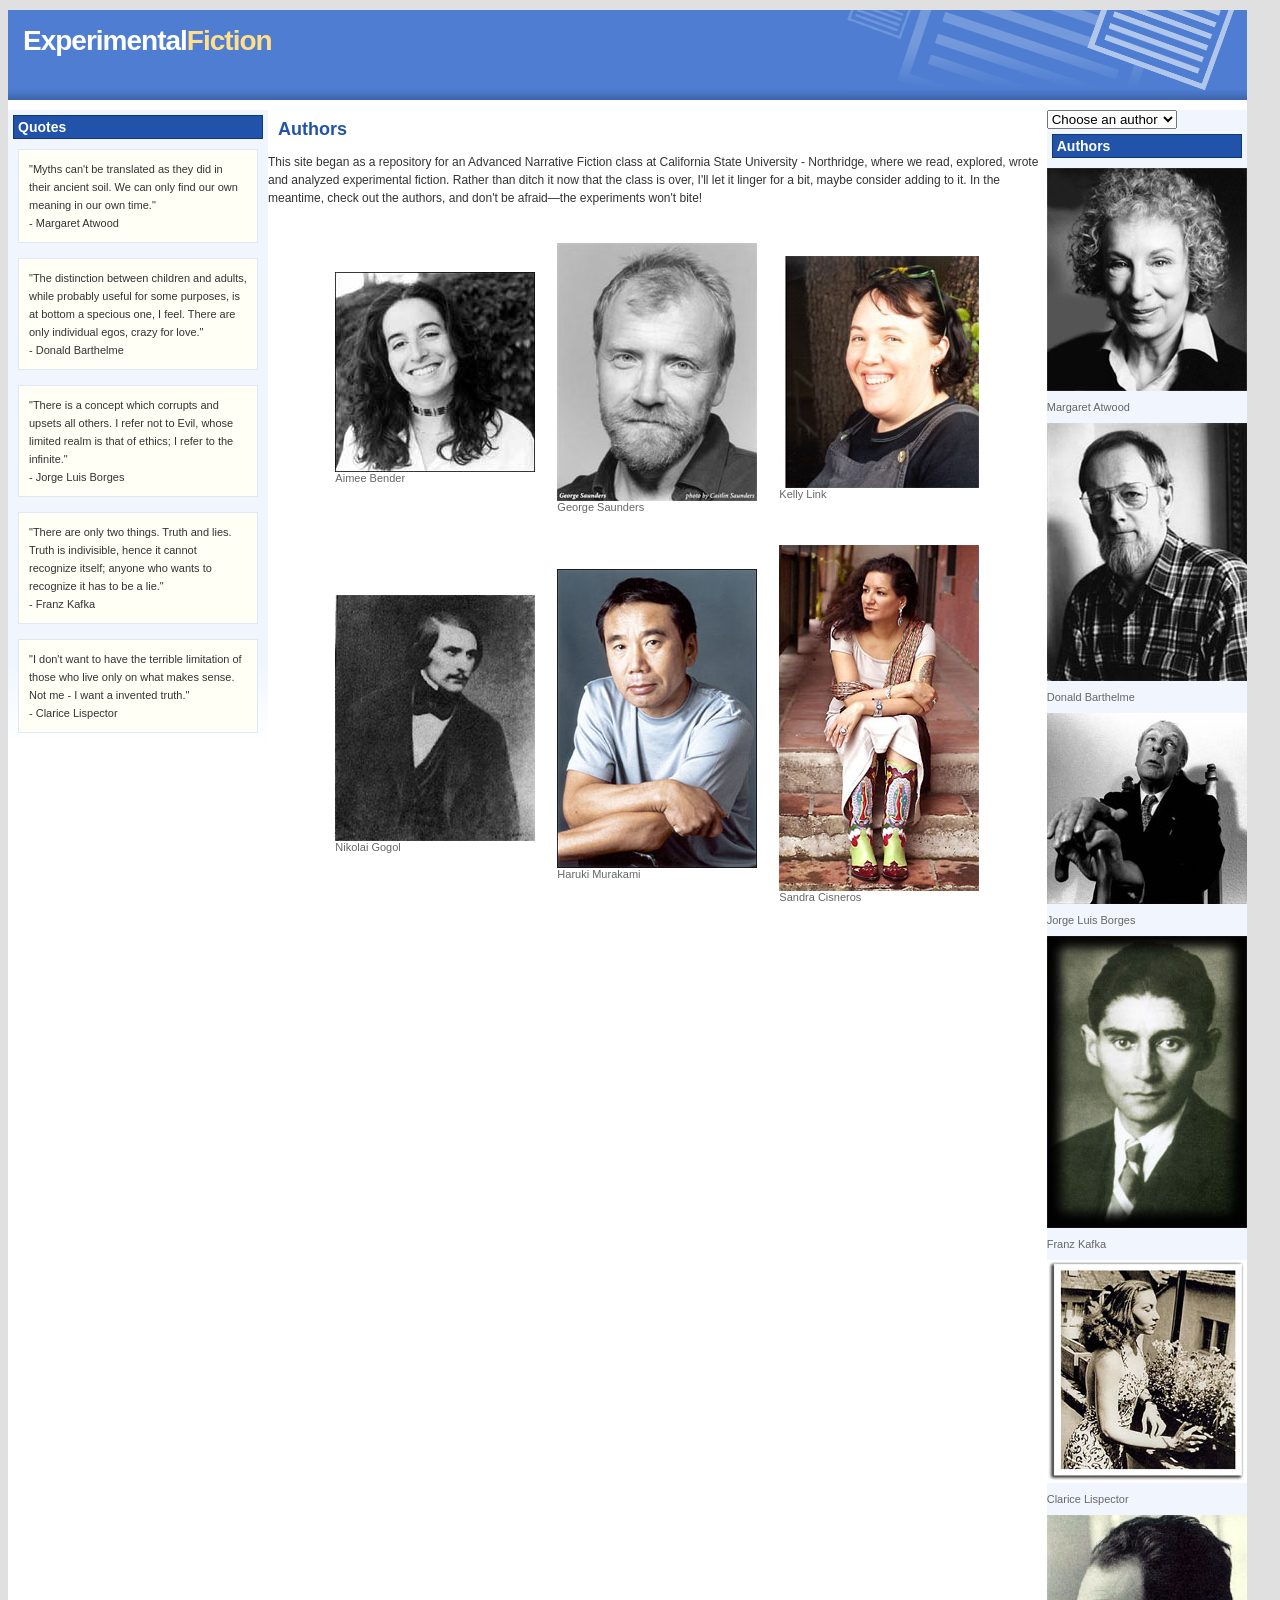
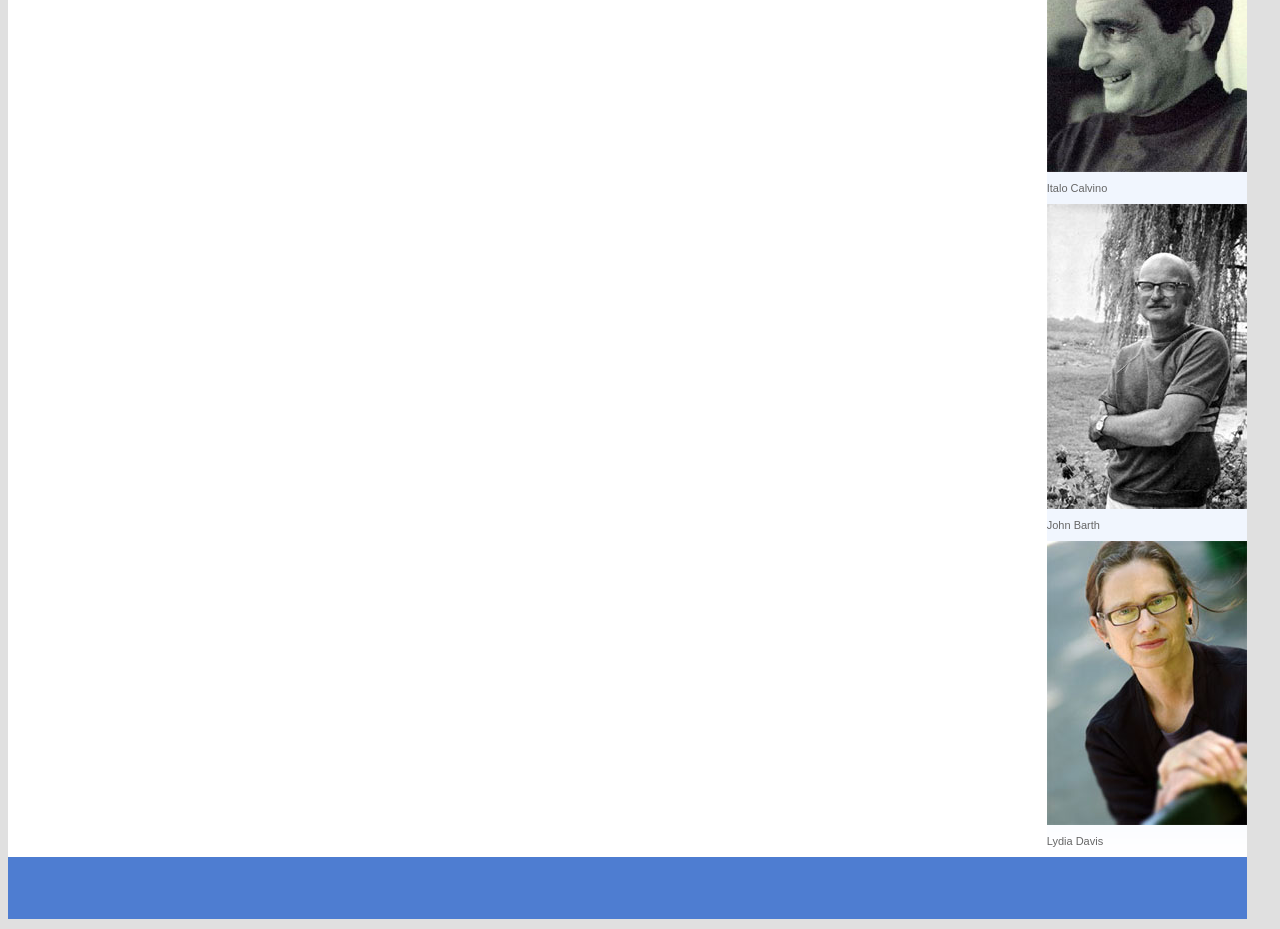
<file: 408/index_3.html>
<!DOCTYPE html PUBLIC "-//W3C//DTD XHTML 1.0 Transitional//EN" "http://www.w3.org/TR/xhtml1/DTD/xhtml1-transitional.dtd">
<html xmlns="http://www.w3.org/1999/xhtml">
<head>

<!-- Site Title -->
<title>Experimental Fiction</title>
<link href="css/style.css" type="text/css" rel="stylesheet" />

<style type="text/css">
#right_side img { margin-bottom:10px; }

table#list {
  font-family: verdana, arial, sans-serif;
  font-size: 12px;
  color: #2153AA;
	margin:10px 0 0 10px;
}

table#list td { 
	border-color:#cccc66;
	padding:10px 5px;
	color:#fff;
	text-align:center;

}

table#list td a {
  color: #2153AA;
	font-weight:bold;
	text-decoration:underline;
}

table#list th { 
  background-color: #2153AA;
	color:#fff;
	border-color:#cccc66;
	padding:10px;
	text-align:center;
}

table#list .firstCell { color:#2153AA; text-align:left; }

#info p {margin-left:15px; margin-right:20px;}
#info img {margin:15px; float:left;}
#info h1 {margin-left:15px;}
/* the style starts here */
a.tooltip {color:#c00;}
a.tooltip b {display:none;}
a.tooltip:hover {border:0; position:relative; z-index:500; text-decoration:none;}
a.tooltip:hover b {display:block; position:absolute; top:20px; left:-25px; padding:5px; font-weight:normal; color:#000; border:1px solid #888; background:#ffc; width:250px;padding-top:10px;line-height:19px;text-decoration:none;}
a.tooltip:hover b em {position:absolute; left:20px; top:-6px; width:11px; height:6px; background:#fff url(img/tooltip.gif) 0 0; display:block; font-size:1px;}
</style>
<SCRIPT LANGUAGE="JavaScript" TYPE="text/javascript">
<!--
function changeDiv (divID) {
	if (divID.length > 3) {
		document.getElementById("blank").style.display = "none";
		document.getElementById("saunders").style.display = "none";
		document.getElementById("murakami").style.display = "none";
		document.getElementById("link").style.display = "none";
		document.getElementById("kafka").style.display = "none";
		document.getElementById("borges").style.display = "none";
		document.getElementById("cisneros").style.display = "none";
		document.getElementById("lispector").style.display = "none";
		document.getElementById("gogol").style.display = "none";
		document.getElementById("davis").style.display = "none";
		document.getElementById("cisneros").style.display = "none";
		document.getElementById("calvino").style.display = "none";
		document.getElementById("bender").style.display = "none";
		document.getElementById("barthelme").style.display = "none";
		document.getElementById("barth").style.display = "none";
		document.getElementById("atwood").style.display = "none";
		var div = document.getElementById(divID);
		div.style.display = "";
	} else {
		document.getElementById("blank").style.display = "";
	}

}
//-->
</SCRIPT>
</head>

<body onload="document.getElementById('ddlAuthors').selectedIndex = 0;">

<div id="page_wrapper">

<div id="header_wrapper">

<div id="header">

<h1>Experimental<font color="#FFDF8C">Fiction</font></h1>
<h2></h2>
<h2></h2>

</div>

<div id="navcontainer" style="display:none;">

<ul id="navlist">
<li id="active"><a href="#" id="current">Experiment</a></li>
<li><a href="#">Item two</a></li>
<li><a href="#">Item three</a></li>
<li><a href="#">Item four</a></li>
<li><a href="#">Item five</a></li>
</ul>
</div>

</div>

<div id="left_side">

<div style="display:none;">
<h3>Experiments</h3>

<p style="color:#ccc;"><span style="font-size:120%;font-weight:bold;">=&gt;</span> Experiment #1 : handed out in class</p>
<p style="color:#ccc;"><span style="font-size:120%;font-weight:bold;">=&gt;</span> Experiment #2 : handed out in class</p>
<p style="color:#ccc;"><span style="font-size:120%;font-weight:bold;">=&gt;</span> Experiment #3 : due February 19</p>
<p style="color:#ccc;"><span style="font-size:120%;font-weight:bold;">=&gt;</span> Experiment #4 : due February 26</p>
<p style="color:#ccc;"><span style="font-size:120%;font-weight:bold;">=&gt;</span> Experiment #5 : due March 4</p>
<p style="color:#ccc;"><span style="font-size:120%;font-weight:bold;">=&gt;</span> Experiment #6 : due March 11</p>
</div>
<h3>Quotes</h3>

<div class='featurebox_side'>
      "Myths can't be translated as they did in their ancient soil. We can only find our own meaning in our own time." <br />
- Margaret Atwood</div>


<div class='featurebox_side'>
"The distinction between children and adults, while probably useful for some purposes, is at bottom a specious one, I feel. There are only individual egos, crazy for love."<br />- Donald Barthelme
</div>
<div class='featurebox_side'>
	"There is a concept which corrupts and upsets all others. I refer not to Evil, whose limited realm is that of ethics; I refer to the infinite."<br />- Jorge Luis Borges
</div>

<div class='featurebox_side'>
	"There are only two things. Truth and lies. Truth is indivisible, hence it cannot recognize itself; anyone who wants to recognize it has to be a lie."<br />- Franz Kafka
</div>

<div class='featurebox_side'>	
	"I don't want to have the terrible limitation of those who live only on what makes sense. Not me - I want a invented truth."<br />- Clarice Lispector
</div>

</div>

<div id="right_side">
	<select id="ddlAuthors" onchange="changeDiv(this.value);">
		<option value="blank" selected>Choose an author</option>
		<option value="atwood">Margaret Atwood</option>
		<option value="barth">John Barth</option>
		<option value="barthelme">Donald Barthelme</option>
		<option value="bender">Aimee Bender</option>
		<option value="borges">Jorge Luis Borges</option>
		<option value="calvino">Italo Calvino</option>
		<option value="cisneros">Sandra Cisneros</option>
		<option value="davis">Lydia Davis</option>
		<option value="kafka">Franz Kafka</option>
		<option value="lispector">Clarice Lispector</option>
		<option value="link">Kelly Link</option>
		<option value="murakami">Haruki Murakami</option>
		<option value="gogol">Nikolai Gogol</option>
		<option value="saunders">George Saunders</option>
	</select>
	<div id="atwood" style="display:none;">
		<h3>Margaret Atwood</h3>
		<img src="authors/atwood.jpg" width="200" height="223" alt="" />
		<img src="authors/atwood2.jpg" width="200" height="190" alt="" />
		<object width="200" height="160"><param name="movie" value="http://www.youtube.com/v/VMrz_ivl8jo&rel=1"></param><param name="wmode" value="transparent"></param><embed src="http://www.youtube.com/v/VMrz_ivl8jo&rel=1" type="application/x-shockwave-flash" wmode="transparent" width="200" height="160"></embed></object>
			<div class="desc">Margaret Atwood with Bill Moyers</div>
	</div>
	<div id="barth" style="display:none;">
		<h3>John Barth</h3>
		<img src="authors/barth.jpg" width="200" height="305" alt="" />
		<img src="authors/barth2.jpg" width="200" height="292" alt="" />
		<div class="desc"><a href="http://www.themodernword.com/SCRIPTorium/barth_interview.html" style="text-decoration:underline;">Interview</a></div>
		<div class="desc"><a href="http://www.davidlouisedelman.com/barth/" style="text-decoration:underline;">The John Barth Information Center</a></div>
	</div>
	<div id="barthelme" style="display:none;">
		<h3>Donald Barthelme</h3>
		<img src="authors/barthelme.jpg" width="200" height="258" alt="" />
		<img src="authors/barthelme2.jpg" width="200" height="308" alt="" />
		<object width="200" height="160"><param name="movie" value="http://www.youtube.com/v/ozc_wkc28nc&rel=1"></param><param name="wmode" value="transparent"></param><embed src="http://www.youtube.com/v/ozc_wkc28nc&rel=1" type="application/x-shockwave-flash" wmode="transparent" width="200" height="160"></embed></object>
			<div class="desc">"40 Stories" MTV PSA Timothy Hutton</div>
	</div>
	<div id="bender" style="display:none;">
		<h3>Aimee Bender</h3>
		<img src="authors/bender.jpg" width="200" height="200" alt="" />
		<img src="authors/aimeebender1.jpg" width="200" height="97" alt="" />
		<object width="200" height="160"><param name="movie" value="http://www.youtube.com/v/GcuKsL4L8Fo&rel=1"></param><param name="wmode" value="transparent"></param><embed src="http://www.youtube.com/v/GcuKsL4L8Fo&rel=1" type="application/x-shockwave-flash" wmode="transparent" width="200" height="160"></embed></object>
			<div class="desc">Aimee at Authors@Google</div>
	</div>
	<div id="borges" style="display:none;">
		<h3>Jorge Luis Borges</h3>
			<img src="authors/borges_s.jpg" width="200" height="191" alt="" />
			<img src="authors/kafka4_sm.gif" width="200" height="286" alt="" />
			<img src="authors/borges2s.jpg" width="200" height="158" alt="" />
		<object width="200" height="160"><param name="movie" value="http://www.youtube.com/v/nN5hDQgMI2g&rel=1"></param><param name="wmode" value="transparent"></param><embed src="http://www.youtube.com/v/nN5hDQgMI2g&rel=1" type="application/x-shockwave-flash" wmode="transparent" width="200" height="160"></embed></object>
			<div class="desc">The Circular Ruins</div>
	</div>
	<div id="calvino" style="display:none;">
		<h3>Italo Calvino</h3>
		<img src="authors/calvino_2.jpg" width="200" height="174" alt="" /><img src="authors/calvin1.jpg" width="200" height="257" alt="" />
		<object width="200" height="160"><param name="movie" value="http://www.youtube.com/v/sf1PIAPdZWg&rel=1"></param><param name="wmode" value="transparent"></param><embed src="http://www.youtube.com/v/sf1PIAPdZWg&rel=1" type="application/x-shockwave-flash" wmode="transparent" width="200" height="160"></embed></object>
			<div class="desc">"Good For Nothing" Winner of the Stewart Prize, 1998</div>
	</div>
	
	<div id="cisneros" style="display:none;">
		<h3>Sandra Cisneros</h3>
		<img src="authors/cisneros.jpg" width="200" height="346" alt="" />
		<img src="authors/cisneros2.jpg" width="200" height="197" alt="" />
			<object width="200" height="160"><param name="movie" value="http://www.youtube.com/v/jd6hHx418Qg&rel=1"></param><param name="wmode" value="transparent"></param><embed src="http://www.youtube.com/v/jd6hHx418Qg&rel=1" type="application/x-shockwave-flash" wmode="transparent" width="200" height="160"></embed></object>
			<div class="desc">"The House On Mango Street"</div>
	</div>
	<div id="davis" style="display:none;">
		<h3>Lydia Davis</h3>
		<img src="authors/ldavis.jpg" width="200" height="284" alt="" />
		<img src="authors/ldavis2.jpg" width="200" height="336" alt="" /><br />
		<div class="desc"><a href="http://www.boston.com/news/globe/ideas/articles/2007/04/29/qa_with_lydia_davis/" style="text-decoration:underline;">Q&amp;A with Lydia Davis</a></div>
			<object width="200" height="160"><param name="movie" value="http://www.youtube.com/v/pdDSe-6AEt8&rel=1"></param><param name="wmode" value="transparent"></param><embed src="http://www.youtube.com/v/pdDSe-6AEt8&rel=1" type="application/x-shockwave-flash" wmode="transparent" width="200" height="160"></embed></object>	
			<div class="desc">"The House Behind"</div>
	</div>
	<div id="gogol" style="display:none;">
		<h3>Nikolai Gogol</h3>
		<img src="authors/Gogol.jpg" width="200" height="246" alt="" />
		<img src="authors/gogol2.jpg" width="200" height="228" alt="" />
		<div class="desc"><a href="http://www.youtube.com/watch?v=CcYIhb9lDI8" style="text-decoration:underline;">"Diary of a Madman" at YouTube</a></div>
	</div>
	


	<div id="kafka" style="display:none;">
		<h3>Franz Kafka</h3>
		<img src="authors/kafka2s.jpg" width="200" height="292" alt="" />
		<img src="authors/kafka5s.jpg" width="200" height="262" alt="" />
		<img src="authors/Kafka3s.jpg" width="200" height="207" alt="" />
		<object width="200" height="160"><param name="movie" value="http://www.youtube.com/v/wOrhpRtEXH8&rel=1"></param><param name="wmode" value="transparent"></param><embed src="http://www.youtube.com/v/wOrhpRtEXH8&rel=1" type="application/x-shockwave-flash" wmode="transparent" width="200" height="160"></embed></object>
			<div class="desc">The Metamorphosis of Franz Kafka</div>
	</div>
	<div id="link" style="display:none;">
		<h3>Kelly Link</h3>
		<img src="authors/link.jpg" width="200" height="232" alt="" />
		<img src="authors/kellylink2.jpg" width="200" height="267" alt="" />
		<object width="200" height="160"><param name="movie" value="http://www.youtube.com/v/6WPmq-gprbs&rel=1"></param><param name="wmode" value="transparent"></param><embed src="http://www.youtube.com/v/6WPmq-gprbs&rel=1" type="application/x-shockwave-flash" wmode="transparent" width="200" height="160"></embed></object>
			<div class="desc">Kelly Link at Authors@Google</div>
	</div>
	<div id="lispector" style="display:none;">
		<h3>Clarice Lispector</h3>
			<img src="authors/clarice-lispector.jpg" width="200" height="223" alt="" />
			<img src="authors/clarice03.gif" width="200" height="275" alt="" />
			<object width="200" height="160"><param name="movie" value="http://www.youtube.com/v/TMCKyLU8n54&rel=1"></param><param name="wmode" value="transparent"></param><embed src="http://www.youtube.com/v/TMCKyLU8n54&rel=1" type="application/x-shockwave-flash" wmode="transparent" width="200" height="160"></embed></object>
			<div class="desc">Photo Montage of Clarice Lispector</div>
	</div>
	<div id="murakami" style="display:none;">
		<h3>Haruki Murakami</h3>
			<img src="authors/murakami.jpg" width="200" height="299" alt="" />
			<object  width="200" height="160"><param name="movie" value="http://www.youtube.com/v/yTE-4U-cN9s&rel=1"></param><param name="wmode" value="transparent"></param><embed src="http://www.youtube.com/v/yTE-4U-cN9s&rel=1" type="application/x-shockwave-flash" wmode="transparent"  width="200" height="160"></embed></object>
			<div class="desc">Oscar Winning adaptation of "On Seeing the 100% Perfect Girl One Beautiful April Morning"</div>
			
			<object width="200" height="160"><param name="movie" value="http://www.youtube.com/v/PmjZr9tMwnk&rel=1"></param><param name="wmode" value="transparent"></param><embed src="http://www.youtube.com/v/PmjZr9tMwnk&rel=1" type="application/x-shockwave-flash" wmode="transparent" width="200" height="160"></embed></object>
			<div class="desc">"MASTERS OF INSANITY"</div>
	</div>
	
	
	
	<div id="saunders" style="display:none;">
		<h3>George Saunders</h3>
			<img src="authors/saunders.jpg" width="200" height="258" alt="" />
			<object width="200" height="160"><param name="movie" value="http://www.youtube.com/v/EQS65RAeoJU&rel=1"></param><param name="wmode" value="transparent"></param><embed src="http://www.youtube.com/v/EQS65RAeoJU&rel=1" type="application/x-shockwave-flash" wmode="transparent" width="200" height="160"></embed></object>
			<div class="desc">George Saunders at Authors@Google</div>
			<objectwidth="200" height="160"><param name="movie" value="http://www.youtube.com/v/1m8CSpuckSY&rel=1"></param><param name="wmode" value="transparent"></param><embed src="http://www.youtube.com/v/1m8CSpuckSY&rel=1" type="application/x-shockwave-flash" wmode="transparent" width="200" height="160"></embed></object>
			<div class="desc">George Saunders Reads "Bohemians"</div>
	</div>
	<div id="blank">
		<h3>Authors</h3>
		<img src="authors/atwood.jpg" width="200" height="223" alt="" />
			<div class="desc">Margaret Atwood</div>
		<img src="authors/barthelme.jpg" width="200" height="258" alt="" />
			<div class="desc">Donald Barthelme</div>
			<img src="authors/borges_s.jpg" width="200" height="191" alt="" />
			<div class="desc">Jorge Luis Borges</div>
		<img src="authors/kafka2s.jpg" width="200" height="292" alt="" />
			<div class="desc">Franz Kafka</div>
			<img src="authors/clarice-lispector.jpg" width="200" height="223" alt="" />
			<div class="desc">Clarice Lispector</div>
			<img src="authors/calvin1.jpg" width="200" height="257" alt="" />
			<div class="desc">Italo Calvino </div>
		<img src="authors/barth.jpg" width="200" height="305" alt="" />
			<div class="desc">John Barth</div>
			<img src="authors/ldavis.jpg" width="200" height="284" alt="" />
			<div class="desc">Lydia Davis</div>
	</div>

</div>

<div id="content">

<h3>Authors</h3>

<div class='featurebox_center' style="display:none;">
Starting with Experiment #3, send your story as an attachment to <a href="mailto:eng408@blinddog.net">eng408@blinddog.net</a>. All stories received at that address will be posted here for download.
</div>

<p>
</p>
<h4></h4>


<p>This site began as a repository for an Advanced Narrative Fiction class at California State University - Northridge, where we read, explored, wrote and analyzed experimental fiction. Rather than ditch it now that the class is over, I'll let it linger for a bit, maybe consider adding to it. In the meantime, check out the authors, and don't be afraid&#151;the experiments won't bite!</p>


<table align="center" cellspacing="20">
	<tr>
		<td><img src="authors/bender.jpg" width="200" height="200" alt="" />
			<div class="desc">Aimee Bender</div></td>
		<td><img src="authors/saunders.jpg" width="200" height="258" alt="" />
			<div class="desc">George Saunders</div></td>
		<td><img src="authors/link.jpg" width="200" height="232" alt="" />
			<div class="desc">Kelly Link</div></td>
		</tr>
	<tr>
		<td><img src="authors/Gogol.jpg" width="200" height="246" alt="" />
			<div class="desc">Nikolai Gogol</div></td>
		<td>
			<img src="authors/murakami.jpg" width="200" height="299" alt="" />
			<div class="desc">Haruki Murakami </div></td>
		<td>
			<img src="authors/cisneros.jpg" width="200" height="346" alt="" />
			<div class="desc">Sandra Cisneros </div></td>
	</tr>
</table>
			

</div>

<div id="footer"><br />

</div>

</div>

</body>

</html>
</file>
<file: style.css>
@import url(https://www.princexml.com/fonts/larabie2/index.css) all;
/*   
Theme Name: The HTML5 Reset Theme
Theme URI: http://html5reset.org
Description: A style-free theme to get you started on an HTML5-based Wordpress theme of your own.
Author: Monkey Do!
Author URI: http://monkeydo.biz
Version: 1
*/

/*
  HTML5 Reset Wordpress Theme :: style.css
  ----------------------------------------------------------
  We have learned much from/been inspired by/taken code where offered from:
  
  Eric Meyer          :: http://ericmeyer.com
  HTML5 Doctor        :: http://html5doctor.com
  and the HTML5 Boilerplate :: http://html5boilerplate.com
  
  Special thanks: The Wordpress theme owes its start to an empty theme authored 
    by Chris Coyier & Jeff Starr: http://digwp.com
  
-------------------------------------------------------------------------------*/

/* Let's default this puppy out
-------------------------------------------------------------------------------*/

html, body, body div, span, object, iframe, h1, h2, h3, h4, h5, h6, p, blockquote, pre, abbr, address, cite, code, del, dfn, em, img, ins, kbd, q, samp, small, strong, sub, sup, var, b, i, dl, dt, dd, ol, ul, li, fieldset, form, label, legend, table, caption, tbody, tfoot, thead, tr, th, td, article, aside, figure, footer, header, hgroup, menu, nav, section, time, mark, audio, video {
  margin: 0;
  padding: 0;
  border: 0;
  outline: 0;
  font-size: 100%;
  vertical-align: baseline;
  background: transparent;
}                 

article, aside, figure, footer, header, hgroup, nav, section {display: block;}

/* Responsive images and other embedded objects
   Note: keeping IMG here will cause problems if you're using foreground images as sprites, like, say for Google Maps custom placemarkers. 
   There has been a report of problems with standard Google maps as well, but we haven't been able to duplicate or diagnose the issue. */
img,
object,
embed {max-width: 100%;}

/* force a vertical scrollbar to prevent a jumpy page */
html {overflow-y: scroll;}

/* we use a lot of ULs that aren't bulleted. 
  don't forget to restore the bullets within content. */
ul {list-style: none;}

blockquote, q {quotes: none;}

blockquote:before, 
blockquote:after, 
q:before, 
q:after {content: ''; content: none;}

a {margin: 0; padding: 0; font-size: 100%; vertical-align: baseline; background: transparent;}

del {text-decoration: line-through;}

abbr[title], dfn[title] {border-bottom: 1px dotted #000; cursor: help;}

/* tables still need cellspacing="0" in the markup */
table {border-collapse: collapse; border-spacing: 0;}
th {font-weight: bold; vertical-align: bottom;}
td {font-weight: normal; vertical-align: top;}

hr {display: block; height: 1px; border: 0; border-top: 1px solid #ccc; margin: 1em 0; padding: 0;}

input, select {vertical-align: middle;}

pre {
  white-space: pre; /* CSS2 */
  white-space: pre-wrap; /* CSS 2.1 */
  white-space: pre-line; /* CSS 3 (and 2.1 as well, actually) */
  word-wrap: break-word; /* IE */
}

input[type="radio"] {vertical-align: text-bottom;}
input[type="checkbox"] {vertical-align: bottom; *vertical-align: baseline;}
.ie6 input {vertical-align: text-bottom;}

select, input, textarea {font: 99% sans-serif;}

table {font-size: inherit; font: 100%;}
 
/* Accessible focus treatment
  people.opera.com/patrickl/experiments/keyboard/test */
a:hover, a:active {outline: none;}

small {font-size: 85%;}

strong, th {font-weight: bold;}

td, td img {vertical-align: top;} 

/* Make sure sup and sub don't screw with your line-heights
  gist.github.com/413930 */
sub, sup {font-size: 75%; line-height: 0; position: relative;}
sup {top: -0.5em;}
sub {bottom: -0.25em;}

/* standardize any monospaced elements */
pre, code, kbd, samp {font-family: monospace, sans-serif;}

/* hand cursor on clickable elements */
.clickable,
label, 
input[type=button], 
input[type=submit], 
button {cursor: pointer;}

/* Webkit browsers add a 2px margin outside the chrome of form elements */
button, input, select, textarea {margin: 0;}

/* make buttons play nice in IE */
button {width: auto; overflow: visible;}
 
/* scale images in IE7 more attractively */
.ie7 img {-ms-interpolation-mode: bicubic;}

/* prevent BG image flicker upon hover */
.ie6 html {filter: expression(document.execCommand("BackgroundImageCache", false, true));}

/* let's clear some floats */
.clearfix:before, .clearfix:after { content: "\0020"; display: block; height: 0; overflow: hidden; }  
.clearfix:after { clear: both; }  
.clearfix { zoom: 1; }  



/* Ok, this is where the fun starts.
-------------------------------------------------------------------------------*/
body {
  background: url(bg.jpg) repeat transparent;
  padding: 50px;
  text-align: center;
}
p {
  margin: 7px 0;
}


/* new Linux- and Windows-friendly sans-serif font stack: http://mky.be/fontstack */
body {
  /*font: 13px Lucinda Grande, Helmet, Freesans, sans-serif;*/
  font-family: "1980 Portable", sans-serif; 
  font-size: 2.4em;
  }

/* using local fonts? make sure to read up on Paul Irish's 
  Bulletproof @font-face syntax: http://mky.be/font-face/bulletproof/ */

/* we like off-black for text */
body, select, input, textarea {color: #333;}

a {color: #03f;}
a:hover {color: #69f;}

/* Custom text-selection colors (remove any text shadows: twitter.com/miketaylr/status/12228805301) */
::-moz-selection{background: #fcd700; color: #fff; text-shadow: none;}
::selection {background: #fcd700; color: #fff; text-shadow: none;} 

/*  j.mp/webkit-tap-highlight-color */
a:link {-webkit-tap-highlight-color: #fcd700;} 

ins {background-color: #fcd700; color: #000; text-decoration: none;}
mark {background-color: #fcd700; color: #000; font-style: italic; font-weight: bold;}



/* Print styles!
-------------------------------------------------------------------------------*/
@media print {



}


/* Media queries!
-------------------------------------------------------------------------------*/

/* Consider this: www.cloudfour.com/css-media-query-for-mobile-is-fools-gold/ */
@media screen and (max-device-width: 480px) {
  
    
}

@media all and (orientation: portrait) {
  
}

@media all and (orientation: landscape) {
  
}
</file>
<file: 408/scripts/ibox/ibox.css>
/* ibox controls -- most of this shouldn't be touched */
#ibox { z-index: 1000000; }
#ibox_overlay {
    position: absolute;
    top: 0;
    left: 0;
    right: 0;
    z-index:1000000;
    /* we use a background image because mac firefox bugs */
    background: url('images/bg.png');
}
#ibox_progress {
    position:absolute;
    z-index:1000001;
}
#ibox_wrapper {
    position:absolute;
    top:0;
    left:0;
    z-index:1000001;
    padding:25px 10px 10px 10px;
}
#ibox_content {
    z-index:1000002;
    overflow:auto;
    height:100%;
    position:relative;
    padding:2px;
}
#ibox_content object { display: block; }
#ibox_content .ibox_image { width: 100%; height: 100%; margin: 0; padding: 0; border: 0; display: block; }
#ibox_footer_wrapper a {
    float: right;
    display: block;
    outline: 0;
    margin: 0;
    padding: 0;
}
#ibox_footer_wrapper {
    position: absolute;
    top: 5px;
    right: 10px;
    left: 10px;
    white-space: nowrap;
    overflow: hidden;
}

/* feel free to customize the following in an external css */

/* footer and close link */
#ibox_footer_wrapper { font-weight: bold; }
#ibox_footer_wrapper a {
    text-decoration: underline;
    color: darkblue;
    text-transform: lowercase;
    font-weight: normal;
    font-family: Verdana, Arial, Helvetica, sans-serif;
    font-size: 12px;
}
#ibox_footer_wrapper {
    font-size: 12px;
    font-family: Verdana, Arial, Helvetica, sans-serif;
}

/* this is the ibox container */
#ibox_wrapper {
    border:1px solid #ccc;
}
#ibox_wrapper, #ibox_footer_wrapper a { background-color:#999; }

/* inner container */
#ibox_content {
    background-color:#fff;
    border:1px solid #666;
}
#ibox_progress {
    width: 128px;
    height: 128px;
    background: url('images/indicator.gif') no-repeat;
}
</file>
<file: 408/css/style.css>
body {
  text-align: center;
  margin-top:10px;
  margin-bottom:10px;
  color:#666666;
  background-color: #E0E0E0;
}

A:link {
	COLOR: #0000FF; text-decoration: none;
}
A:visited {
	COLOR: #0000FF; text-decoration: none;
}
A:active {
	COLOR: #0000FF; text-decoration: none;
}
A:hover {
	COLOR: #FF0000; text-decoration: underline;
}

#page_wrapper {
  margin-right: auto;
  width: 98%;
  text-align: left;
  background: #FFFFFF;
}

#header_wrapper {
  background: #4E7DD1 url('../img/menu_bg.gif') bottom left repeat-x;
  margin:0px; padding:0px;
}

#header {
  height: 60px;
  padding:15px;
  background: url('../img/header_bg.gif') top right no-repeat;
  margin:0px;
}

#header h1 {
  margin:0px;
  font-family: verdana, arial, sans-serif;
  font-size: 28px;
  color:#ffffff;
  letter-spacing: -1px;
}

#header h2 {
  margin:0px;
  font-family: verdana, arial, sans-serif;
  font-size: 14px;
  color:#B1C6EB;
  letter-spacing: 1px;
}

#left_side {
  margin-top: 10px;
  float: left;
  width: 260px;
  background: #F1F6FE url('../img/side_bg.gif') bottom left repeat-x;
}

#right_side {

  margin-top: 10px;
  float: right;
  width: 200px;
  background: #F1F6FE url('../img/side_bg.gif') bottom left repeat-x;
}

#content {
  margin-top: 20px;
  margin-bottom: 0px;
  margin-left: 260px;
  margin-right: 180px;
}

#footer {
  height: 50px;
  background-color: #4E7DD1;
  clear: both;
  text-align: center;
  padding-top:12px;
  color: #B6CEF9;
  font-family: verdana, arial, sans-serif;
  font-size: 11px;
  line-height: 18px;
}

#footer A:link {
	COLOR: #FFFFFF; text-decoration: none;
}
#footer A:visited {
	COLOR: #FFFFFF; text-decoration: none;
}
#footer A:active {
	COLOR: #FFFFFF; text-decoration: none;
}
#footer A:hover {
	COLOR: #FFFFFF; text-decoration: underline;
}

#left_side p, #right_side p {
  margin:10px;margin-top:15px;margin-bottom:15px;
  font-family: verdana, arial, sans-serif;
  font-size: 11px;
  line-height: 16px;
  color: #333333;
}

#left_side h3, #right_side h3 {
  margin-top:5px; margin-bottom:10px; margin-left:5px; margin-right:5px;
  padding:4px;
  font-family: verdana, arial, sans-serif;
  font-size: 14px;
  font-weight: bold;
  line-height: 14px;
  color: #FFFFFF;
  border:1px solid #0F3974;
  background-color: #2153AA;
}

#left_side h4, #right_side h4 {
  margin-top:5px; margin-bottom:10px; margin-left:5px; margin-right:5px;
  padding:4px;
  font-family: verdana, arial, sans-serif;
  font-size: 11px;
  font-weight: bold;
  line-height: 14px;
  color: #FFFFFF;
  border:1px solid #0F3974;
  background-color: #2153AA;
}

#content p, #content li {
  margin-top:15px; margin-bottom: 15px;
  font-family: verdana, arial, sans-serif;
  font-size: 12px;
  line-height: 18px;
  color: #333333;
}

#content h3 {
  margin:10px 0px 5px 10px;
  font-family: verdana, arial, sans-serif;
  font-size: 18px;
  font-weight: bold;
  line-height: 18px;
  color: #2153AA;
}

#content h4 {
  margin:10px 0px 5px 10px;
  font-family: verdana, arial, sans-serif;
  font-size: 14px;
  font-weight: bold;
  line-height: 12px;
  color: #2153AA;
}

#navlist
{
  margin-top:1px;
  margin-bottom:0px;
  text-align:center;
  padding: 5px 0;
  margin-left: 0;
  border-bottom: 1px solid #0F3974;
  font: bold 14px Verdana, sans-serif;
}

#navlist li
{
  list-style: none;
  margin: 0;
  display: inline;
}

#navlist li a
{
  color: #F1F6FE;
  padding: 5px 15px;
  margin-left: 3px;
  border: 1px solid #0F3974;
  border-bottom: none;
  background: #2153AA url('../img/tab_bg.gif') bottom left repeat-x;
  text-decoration: none;
}

#navlist li a:link { color: #F1F6FE; }
#navlist li a:visited { color: #F1F6FE; }

#navlist li a:hover
{
  color: #FFFFFF;
  background: #3364BB;
  border-color: #0F3974;
}

#navlist li a#current
{
  color: #000;
  background: #FFFFFF;
  border-bottom: 1px solid #FFFFFF;
}

.float_left {
  float: left;
  margin-right: 10px;
}

.float_right {
  float: right;
  margin-left: 10px;
}

.featurebox_center {
  background-color: #fffff6;
  margin:0px;
  padding:10px;
  border: 1px solid #DFE8F7;
  font-family: verdana, arial, sans-serif;
  font-size: 11px;
  line-height: 18px;
  color: #333333;
}

.featurebox_side {
  background-color: #fffff6;
  margin:0px;margin-left:10px;margin-right:10px;margin-bottom:15px;
  padding:10px;
  border: 1px solid #DFE8F7;
  font-family: verdana, arial, sans-serif;
  font-size: 11px;
  line-height: 18px;
  color: #333333;
}

.desc { font-size:11px;font-family:arial;padding-bottom:10px; }
</file>
